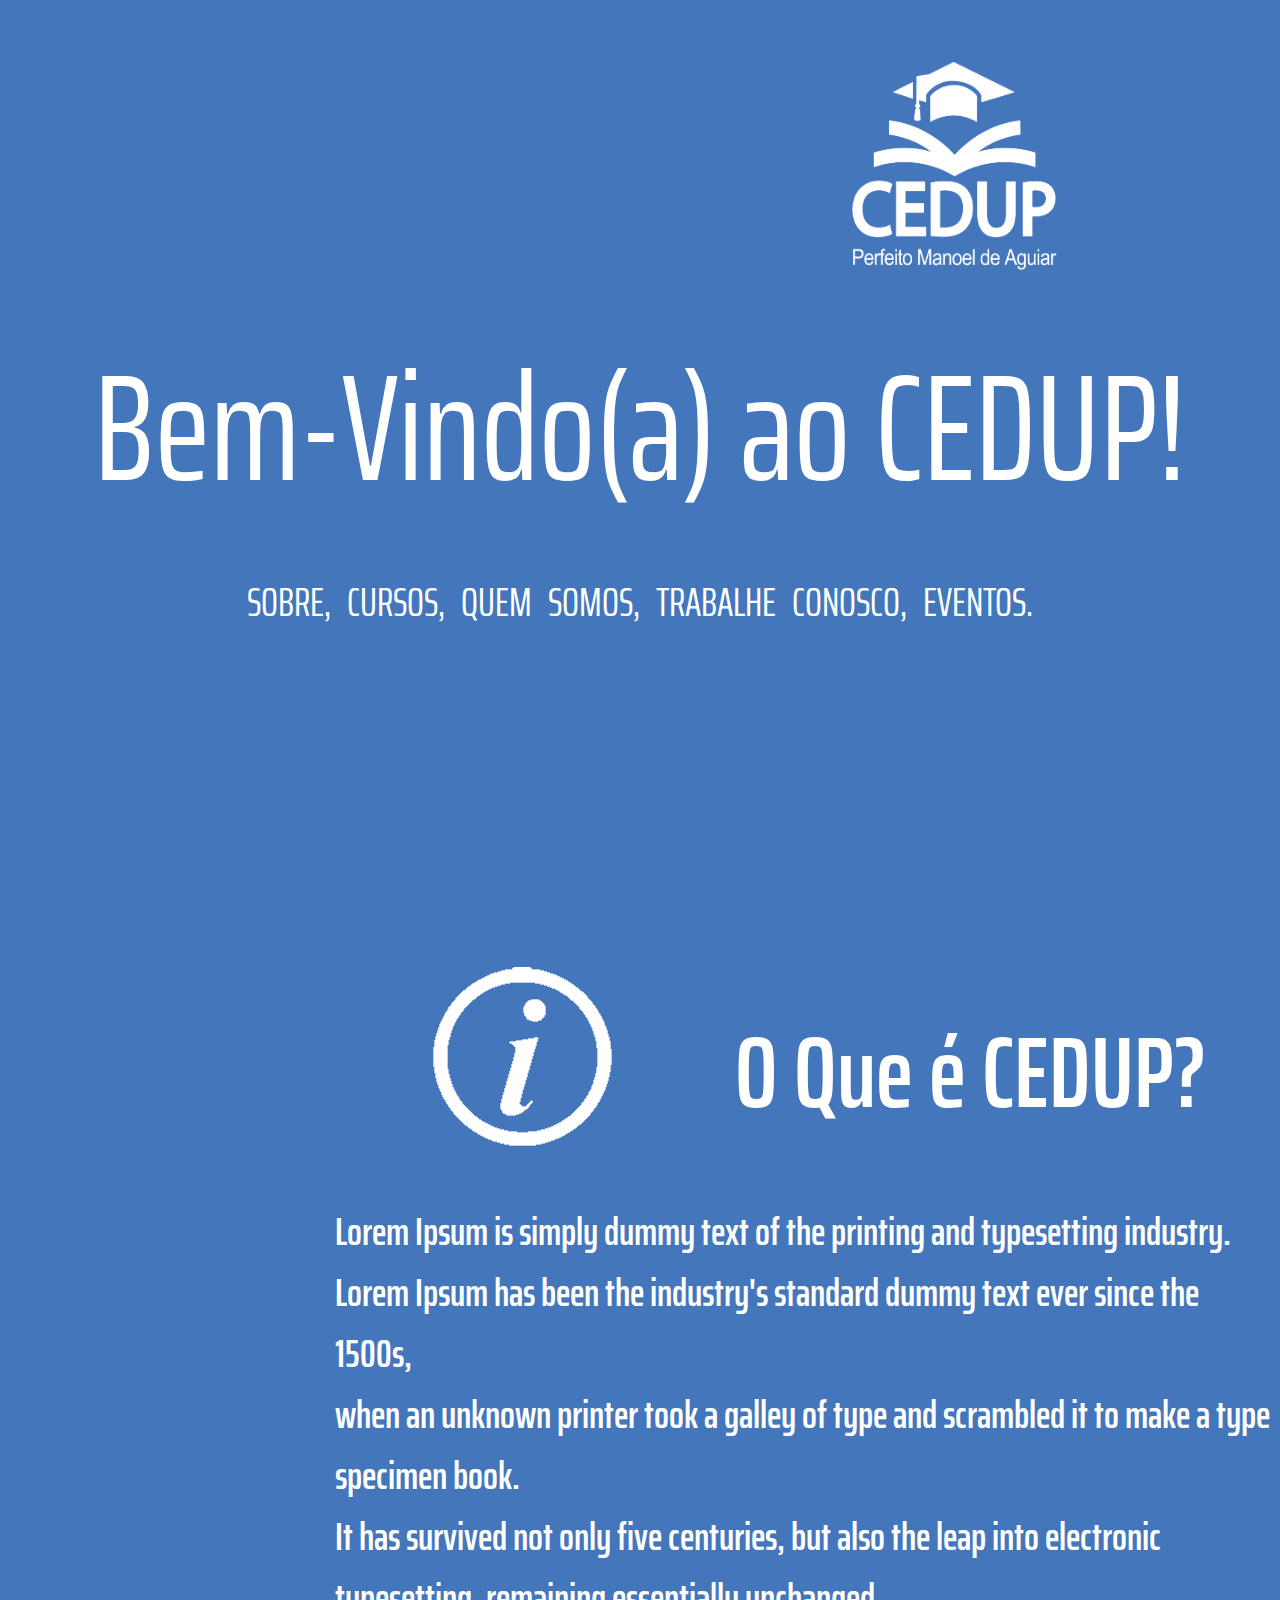
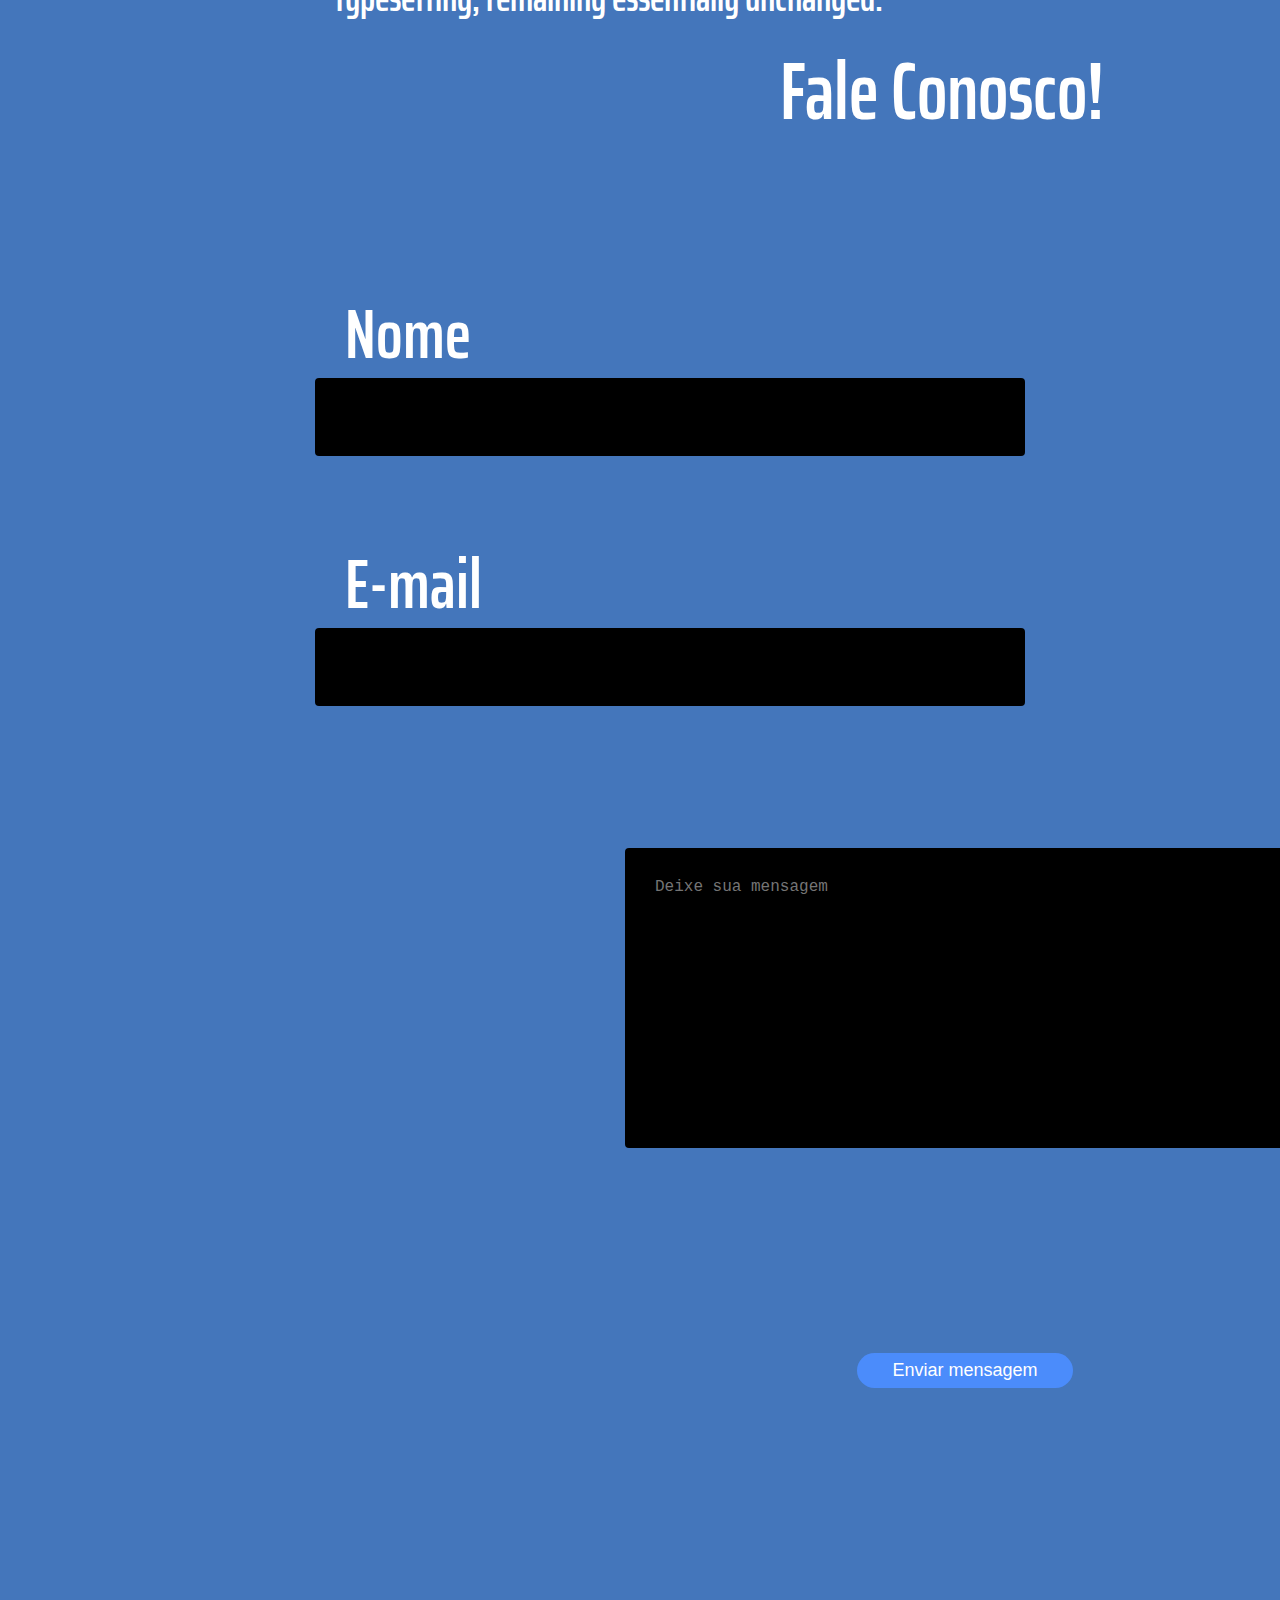
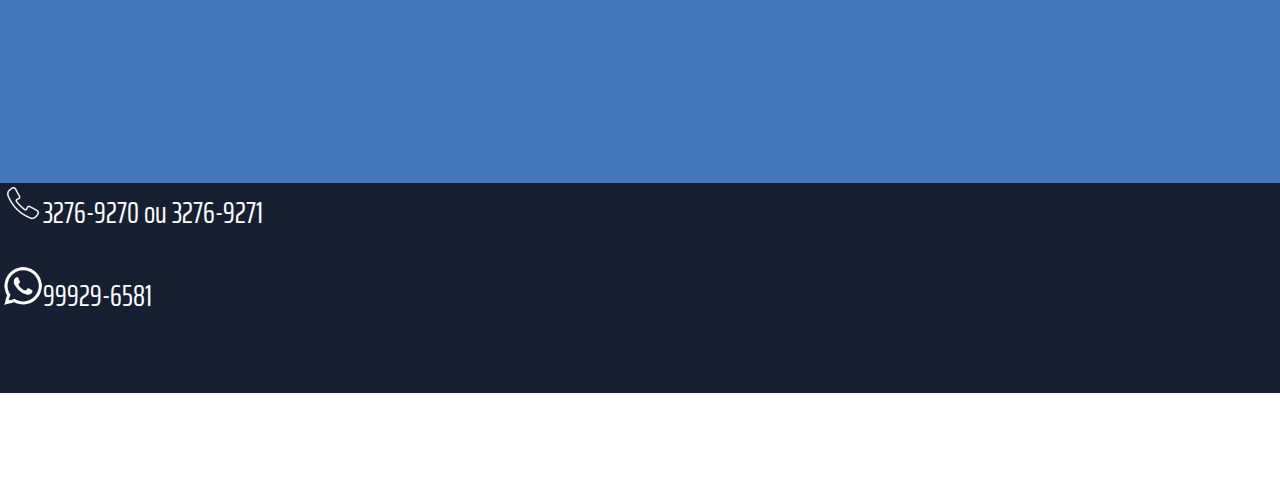
<file: index.html>
<!DOCTYPE html>
<html lang="pt-br">
<head>
    <meta charset="UTF-8">
    <meta name="viewport" content="width=device-width, initial-scale=1.0">
    <title>Home</title>
    <link rel="stylesheet" type="text/css" href="style.css" />
    <link rel="shortcut icon" type="imagex/png" href="./logo.png">
    <style>
        @import url('https://fonts.googleapis.com/css2?family=Saira+Extra+Condensed:wght@100&display=swap');
    </style>
</head>
<body>
    <div class="fundohome">
    
    <br>
    <br>
    <br>
    
    <div class="imagemcedup">
        <a href="Sobre.html"><img src="logo2.png" height="210px" width="225px"></a>
    </div>
    
    <br>
    <br>
    <br>
    
    <div class="bemvindohome">
        <p>Bem-Vindo(a) ao CEDUP!</p>
    </div>

        <div class ="cabecalhitens">    
        <p> 
        <a href="Sobre.html">SOBRE,</a>
        <a href="Cursos.html">CURSOS,</a>
        <a href="Quemsomos.html">QUEM SOMOS,</a>
        <a href="Trabalhe.html">TRABALHE CONOSCO,</a>
        <a href="Eventos.html">EVENTOS.</a>
        </p>
        </div>
        <br>



    
    <div class="dadosgerais">
        
        <p class="infohome"><img src="info.png" style=margin-top:25px></p>
        <p class="palavrashome">O Que é CEDUP?</p>
        
        <p class="oque">Lorem Ipsum is simply dummy text of the printing and typesetting industry.<br> 
            Lorem Ipsum has been the industry's standard dummy text ever since the 1500s,<br> when an unknown printer took a galley of type and 
            scrambled it to make a type specimen book.<br> It has survived not only five centuries, 
            but also the leap into electronic typesetting, remaining essentially unchanged.</p>

    </div>

    <br>
    <br>

    <p class="faleconosco">Fale Conosco!</p>

    <div class="formulariohome">
        
        <form method= post action="mailto: 4543202219@estudante.sed.sc.gov.br"></form>
        
        <form action="mailto: cedupguaramirim@sed.sc.gov.br">
            <div class="row input-container">
              <div class="col-xs-12">
                <div class="styled-input wide">
                  <br><input type="text" id="nome" name="nome" autocomplete="off" required />
                  <label for="nome">Nome</label>
                </div>
              </div>
              <div class="col-md-6 col-sm-12">
                <div class="styled-input">
                  <br><input type="text" id="email" name="email" autocomplete="off" required />
                  <label for="email">E-mail</label>
                </div>
              </div>
              </div>
              <div class="col-xs-12">
                <div class="styled-input wide">
                  <textarea id="mensagem" name="mensagem" autocomplete="off"  placeholder="Deixe sua mensagem" required></textarea>
                  <label for="mensagem" class="mensagemhome"></label></label>
                </div>
              </div>
              <div class="col-xs-12">
                <button type="submit" class="btn-lrg submit-btn">Enviar mensagem</button>
              </div>
            </div>
        </form>

    </div>

    <!--<form method=post class="" action="mailto: email...">-->
    
</div>
    <footer>
        <div class="baixohome">
            <p class="telefone"><img src="telefone.png" height="40px" width="40px">3276-9270 ou 3276-9271</p>
        
             <p class="whatsapp"><img src="whatsapp.png" height="40px" width="40px">99929-6581</p>

            

        <div class="map-responsive">
        <iframe src="https://www.google.com/maps/embed?pb=!1m18!1m12!1m3!1d3571.4584596838235!2d-48.976726724584665!3d-26.473179674982624!2m3!1f0!2f0!3f0!3m2!1i1024!2i768!4f13.1!3m3!1m2!1s0x94debf3702d65c51%3A0x71e9a78dd2546030!2sCedup%20Guaramirim!5e0!3m2!1spt-BR!2sbr!4v1701125408041!5m2!1spt-BR!2sbr&quot; frameborder="0" style="border:0" allowfullscreen></iframe>
        </div>
        </div>
    </footer>


</body>
</html>
</file>
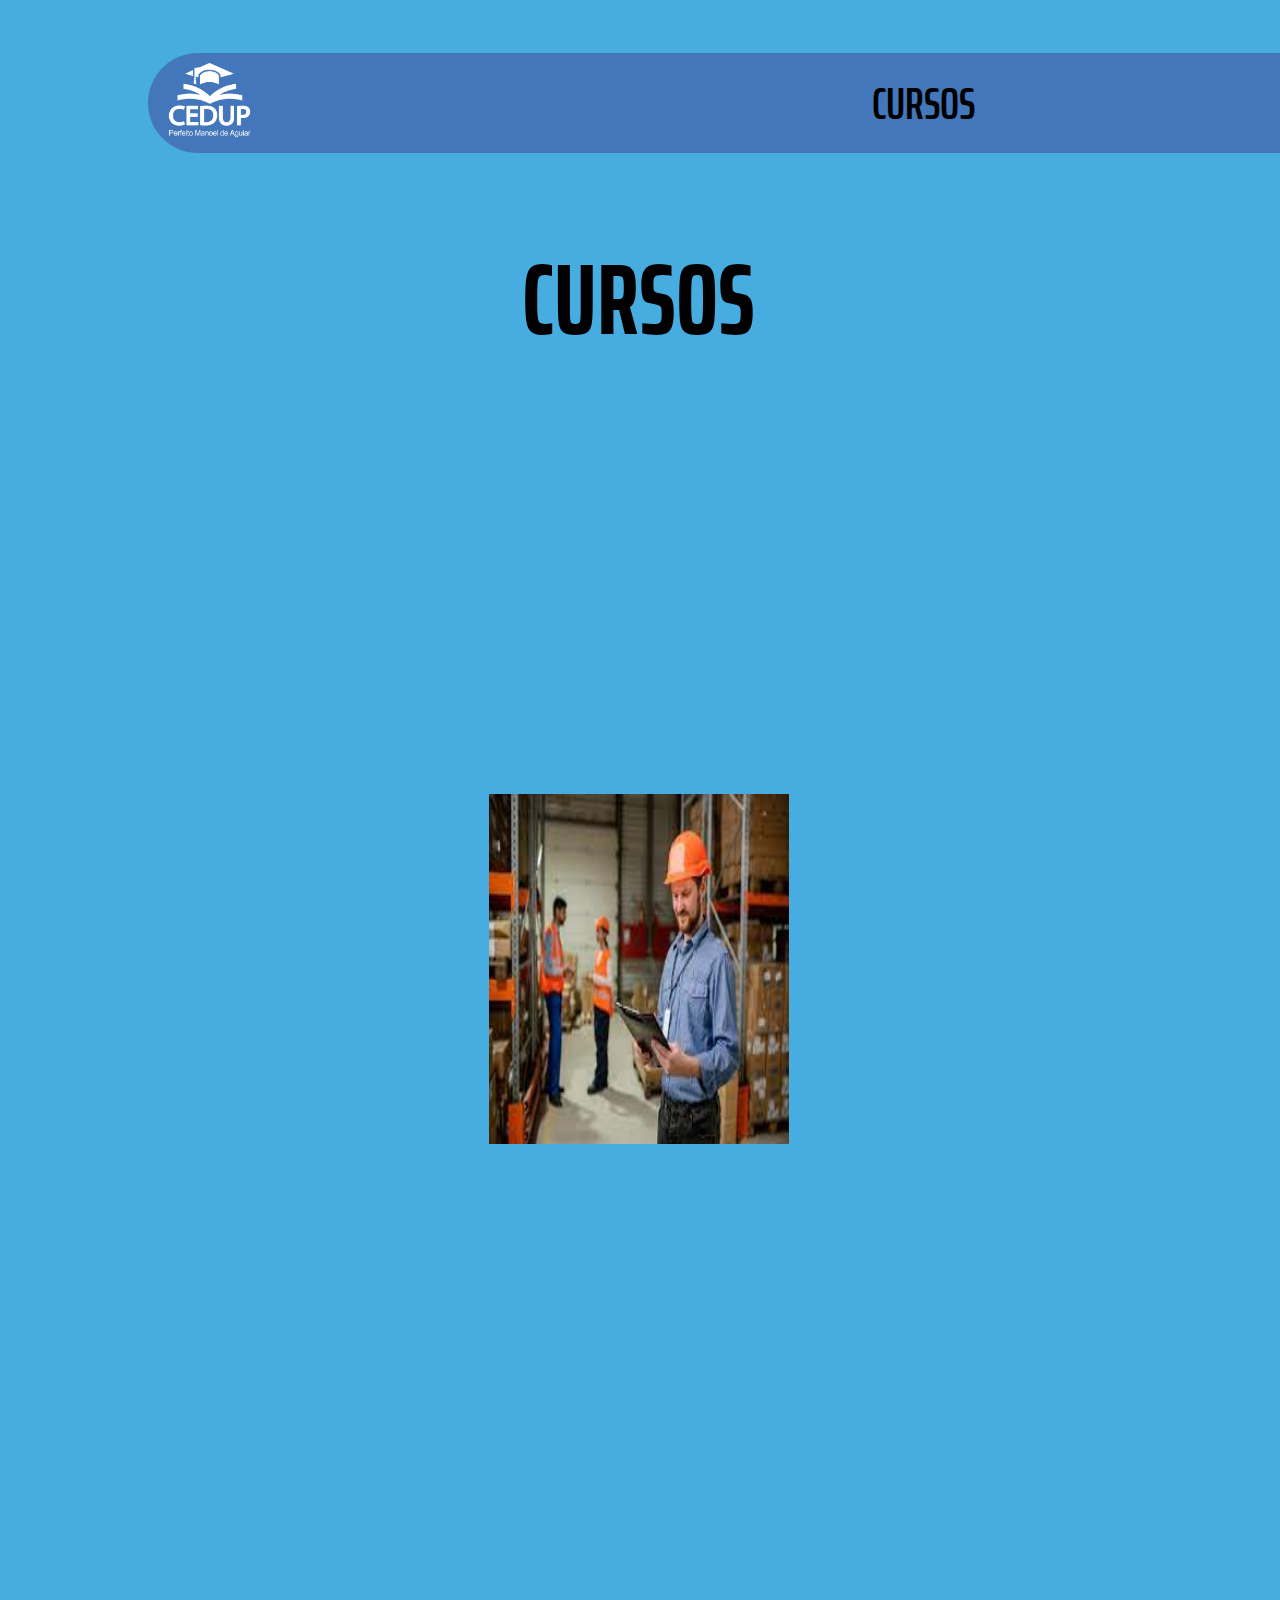
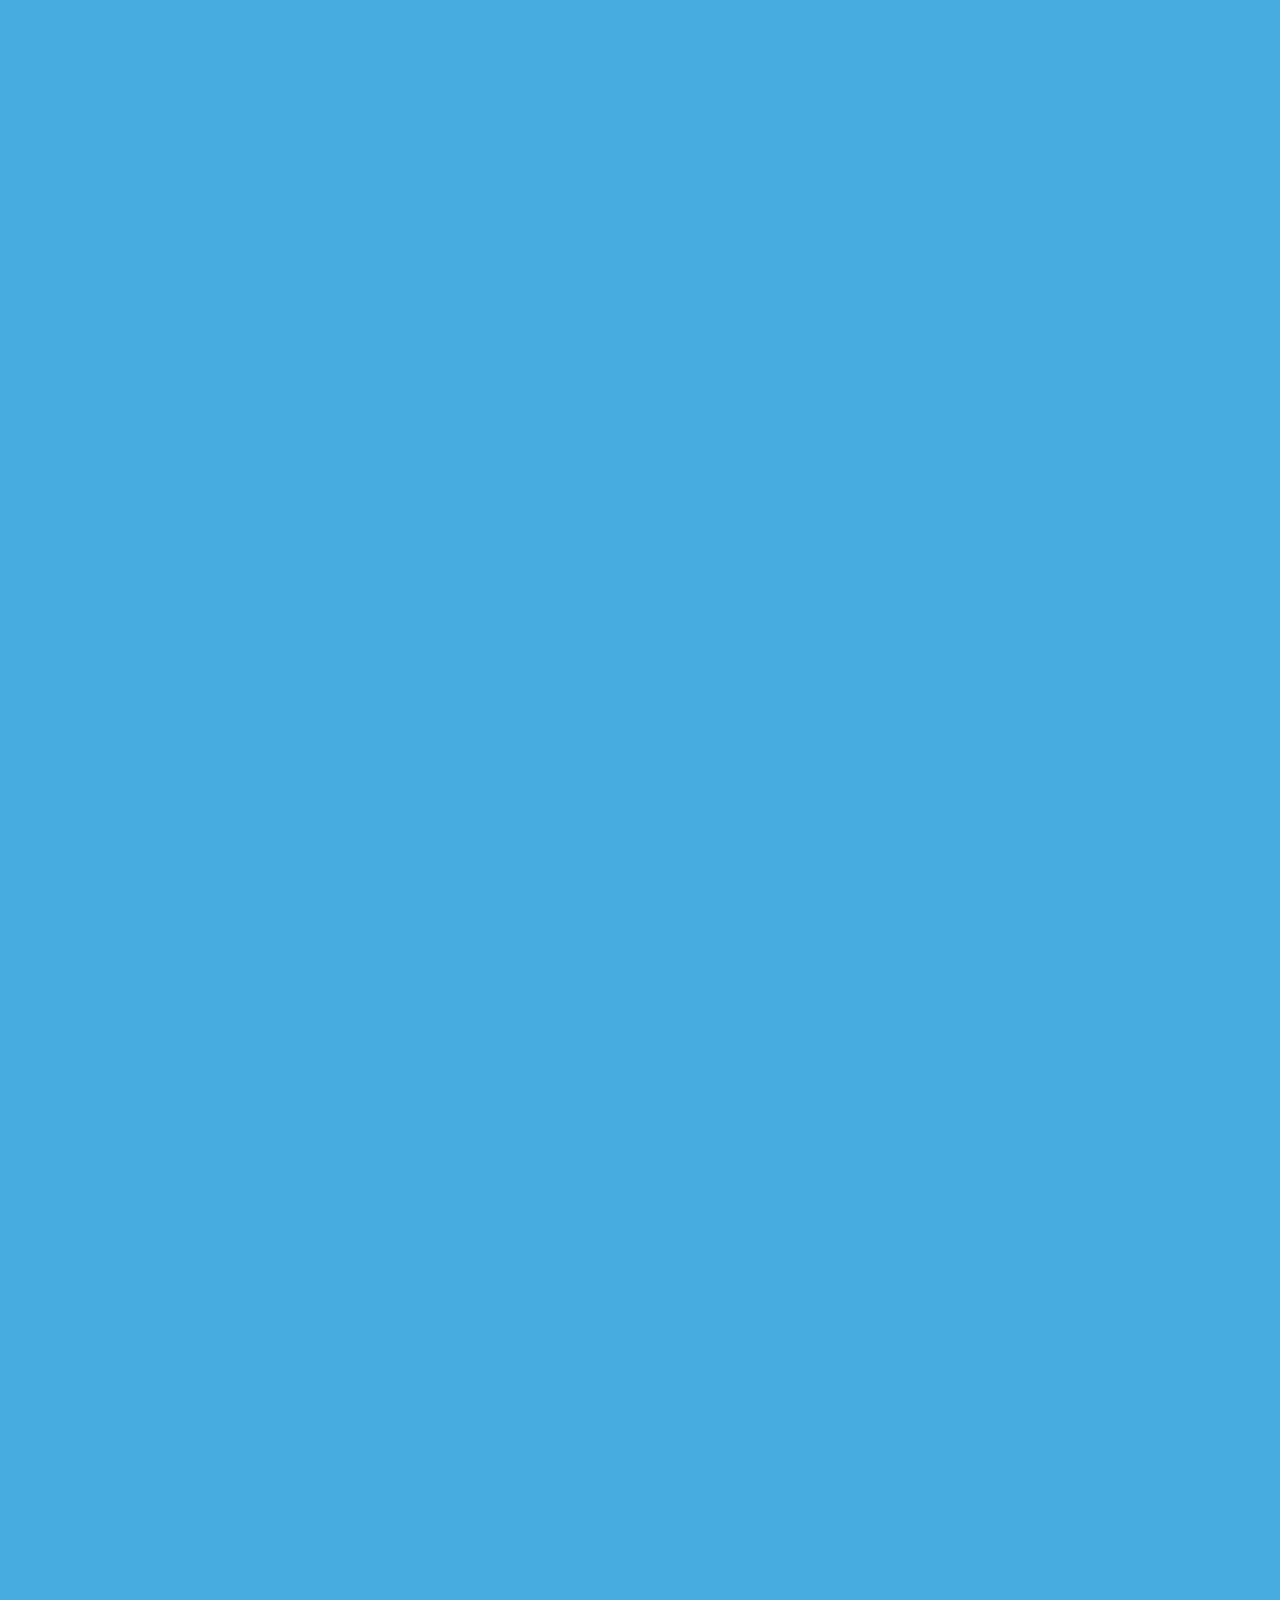
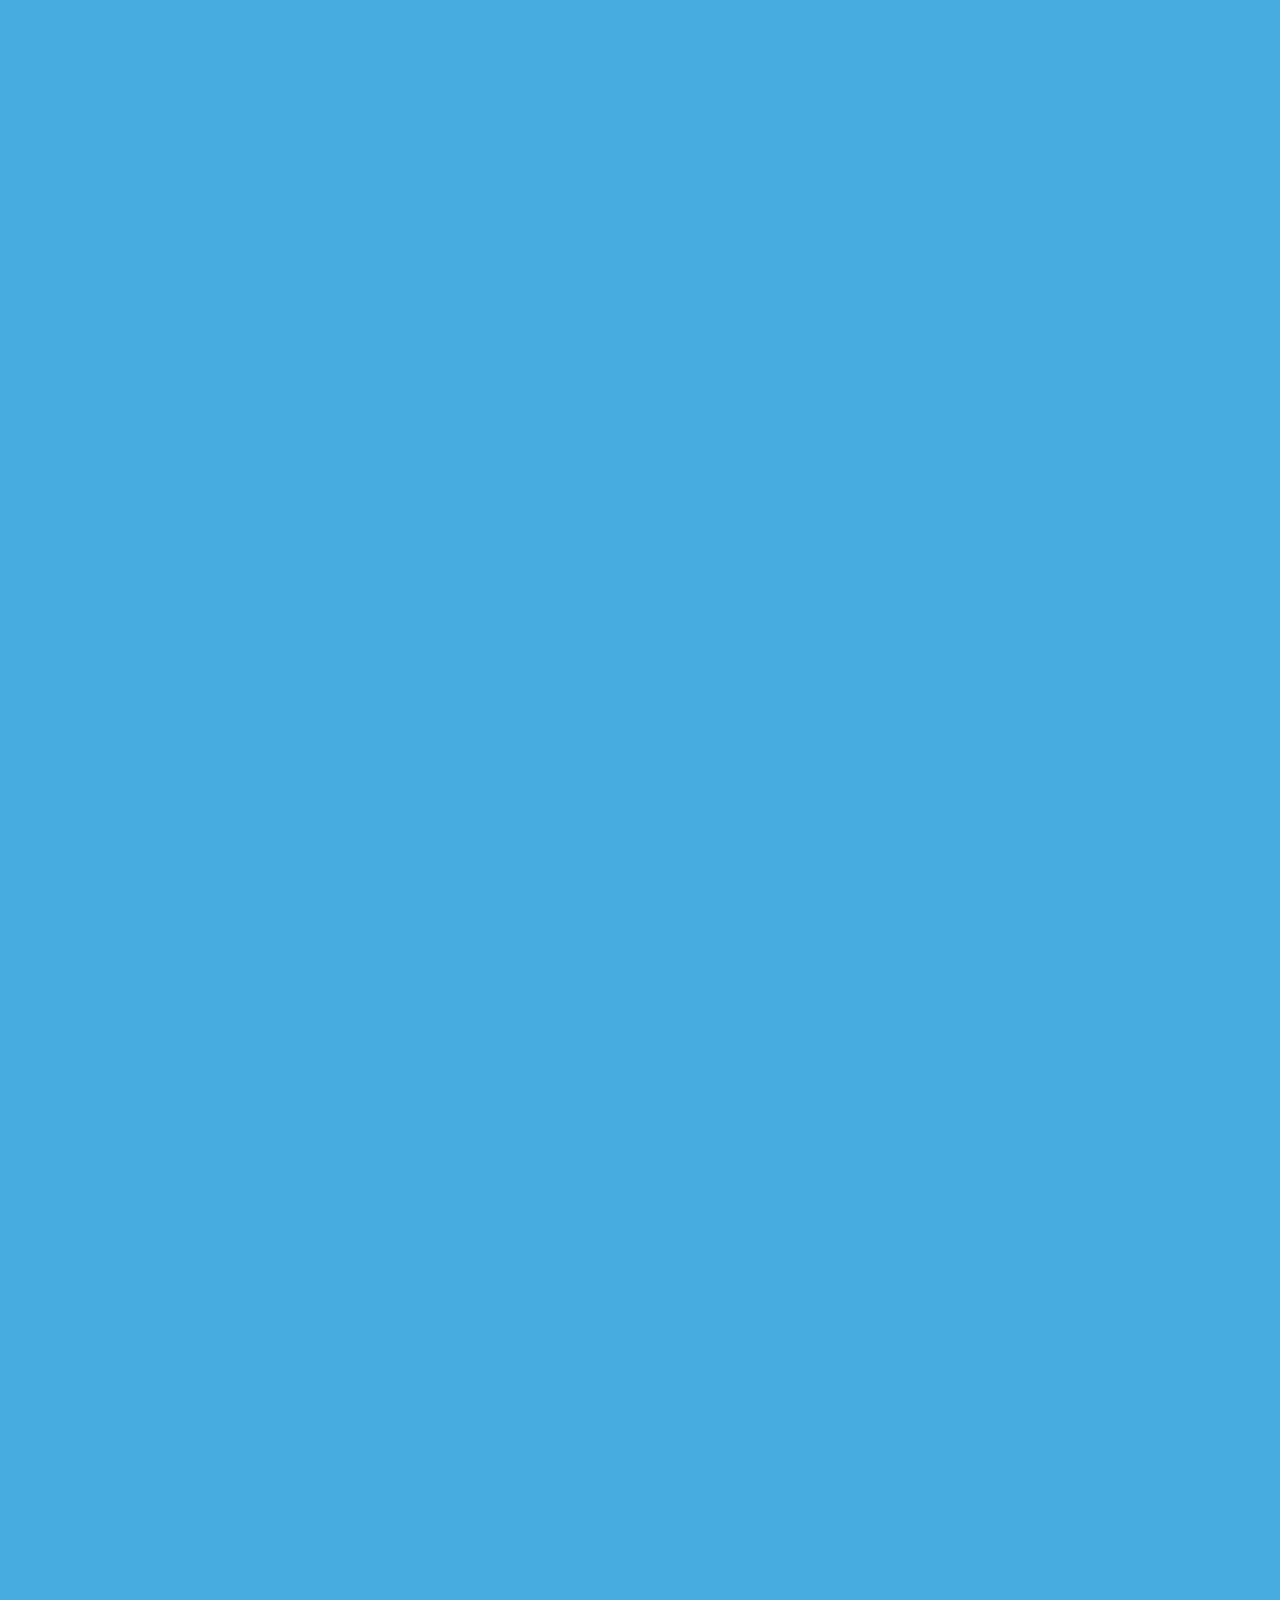
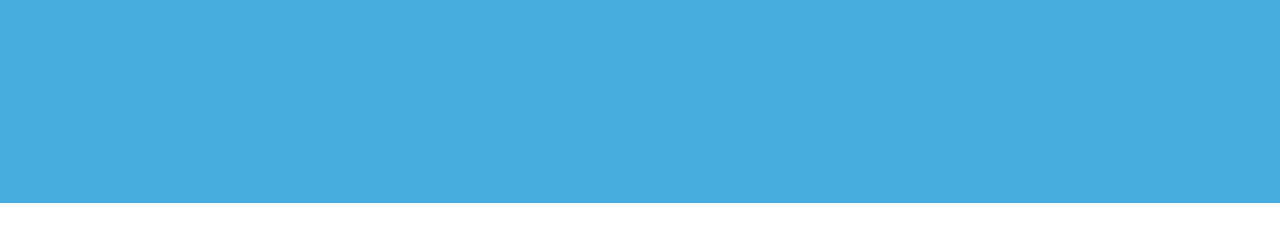
<file: Cursos.html>
<!DOCTYPE html>
<html lang="pt-br">
<head>
    <meta charset="UTF-8">
    <meta name="viewport" content="width=device-width, initial-scale=1.0">
    <title>Cursos</title>
    <link rel="stylesheet" type="text/css" href="style.css" />
    <link rel="shortcut icon" type="imagex/png" href="./logo.png">
    <style>
        @import url('https://fonts.googleapis.com/css2?family=Saira+Extra+Condensed:wght@100&display=swap');
    </style>
</head>
<body>
<div class="fundocursos">
    <div class="cabecalhocursos">
        
        <a href=https://lucas-krein.github.io/cedupguaramirim/><img src="logo2.png" height="75px" width="90px" class="imagemcurso"></a>

        <p class="cursos">
            CURSOS
        </p>

    </div>

    <div class="cedupcursos">

        <p>
            <h1>CURSOS</h1>
        </p>

        
    </div>

    <div class="cursos">

        <a href="logistica.html"><img src="logistica2.jpg"  class="logisticafoto"></a>

    </div>
</div>

</body>
</html>
</file>
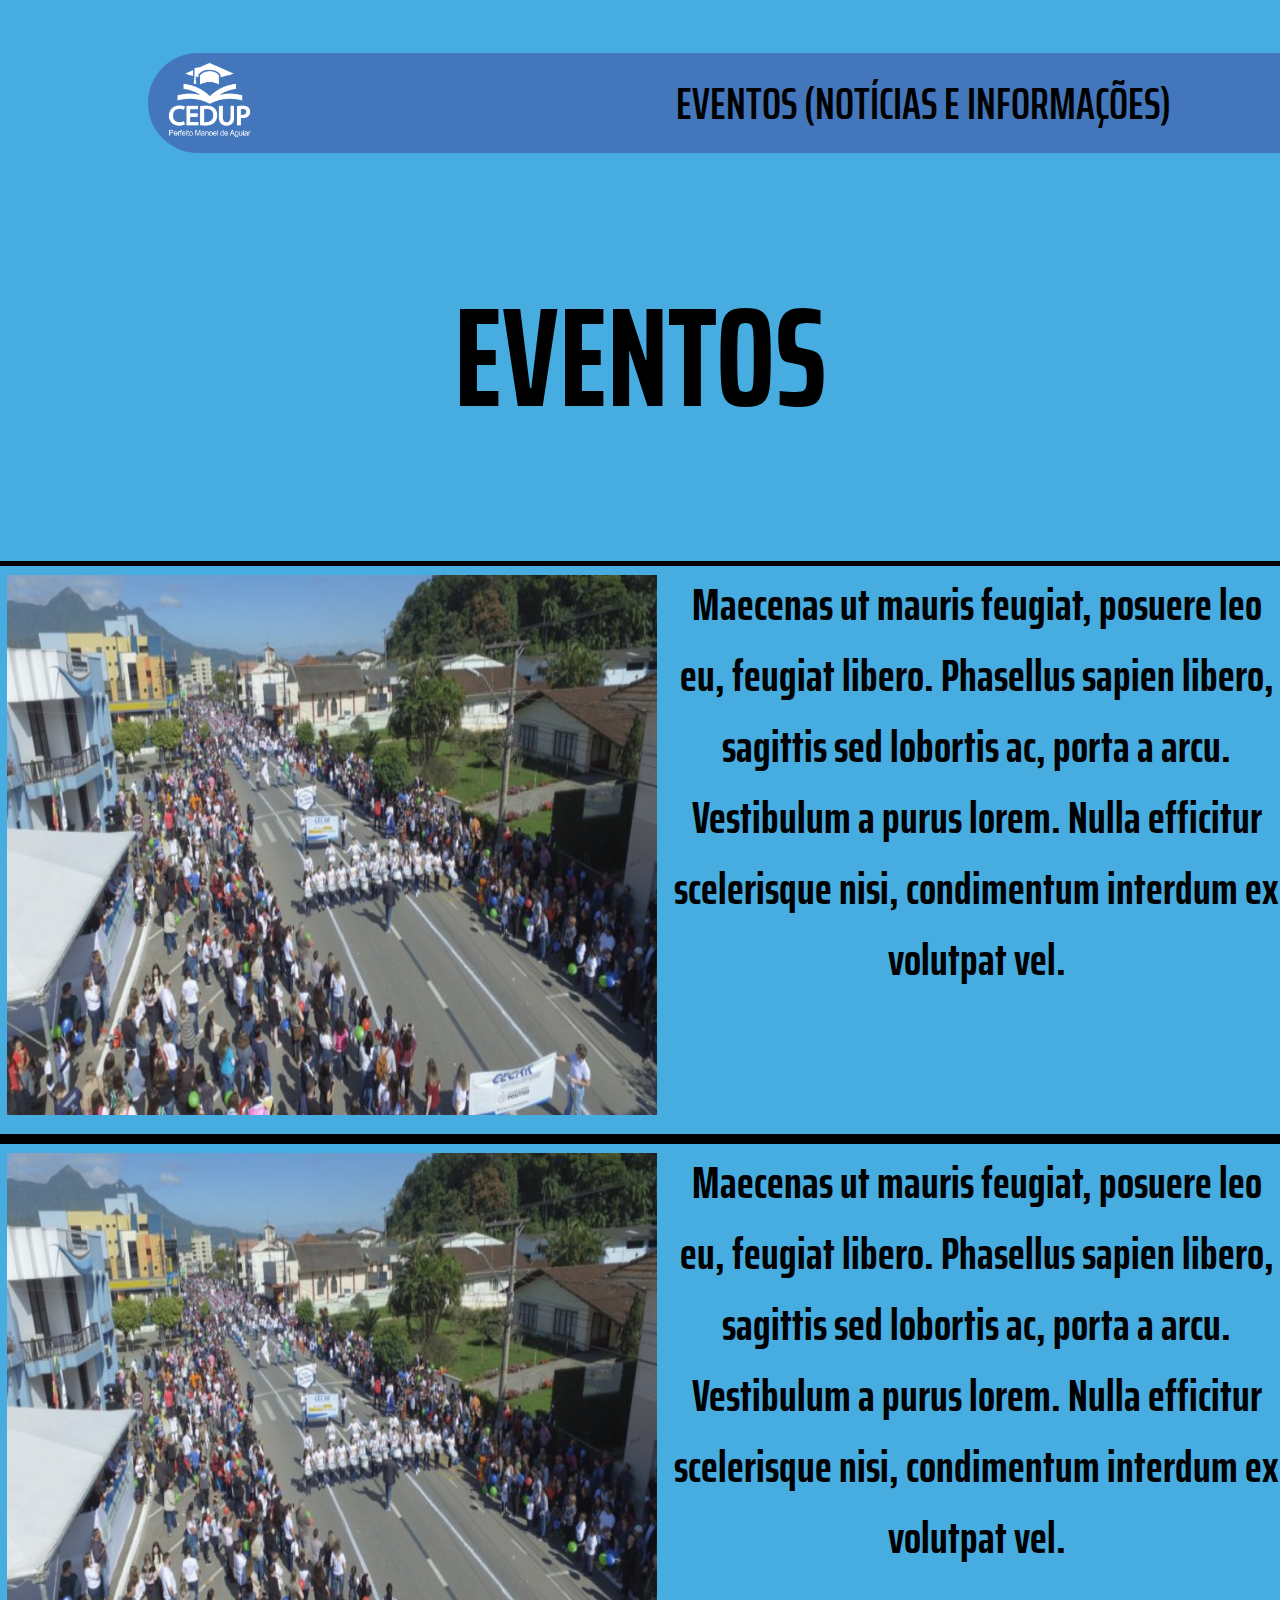
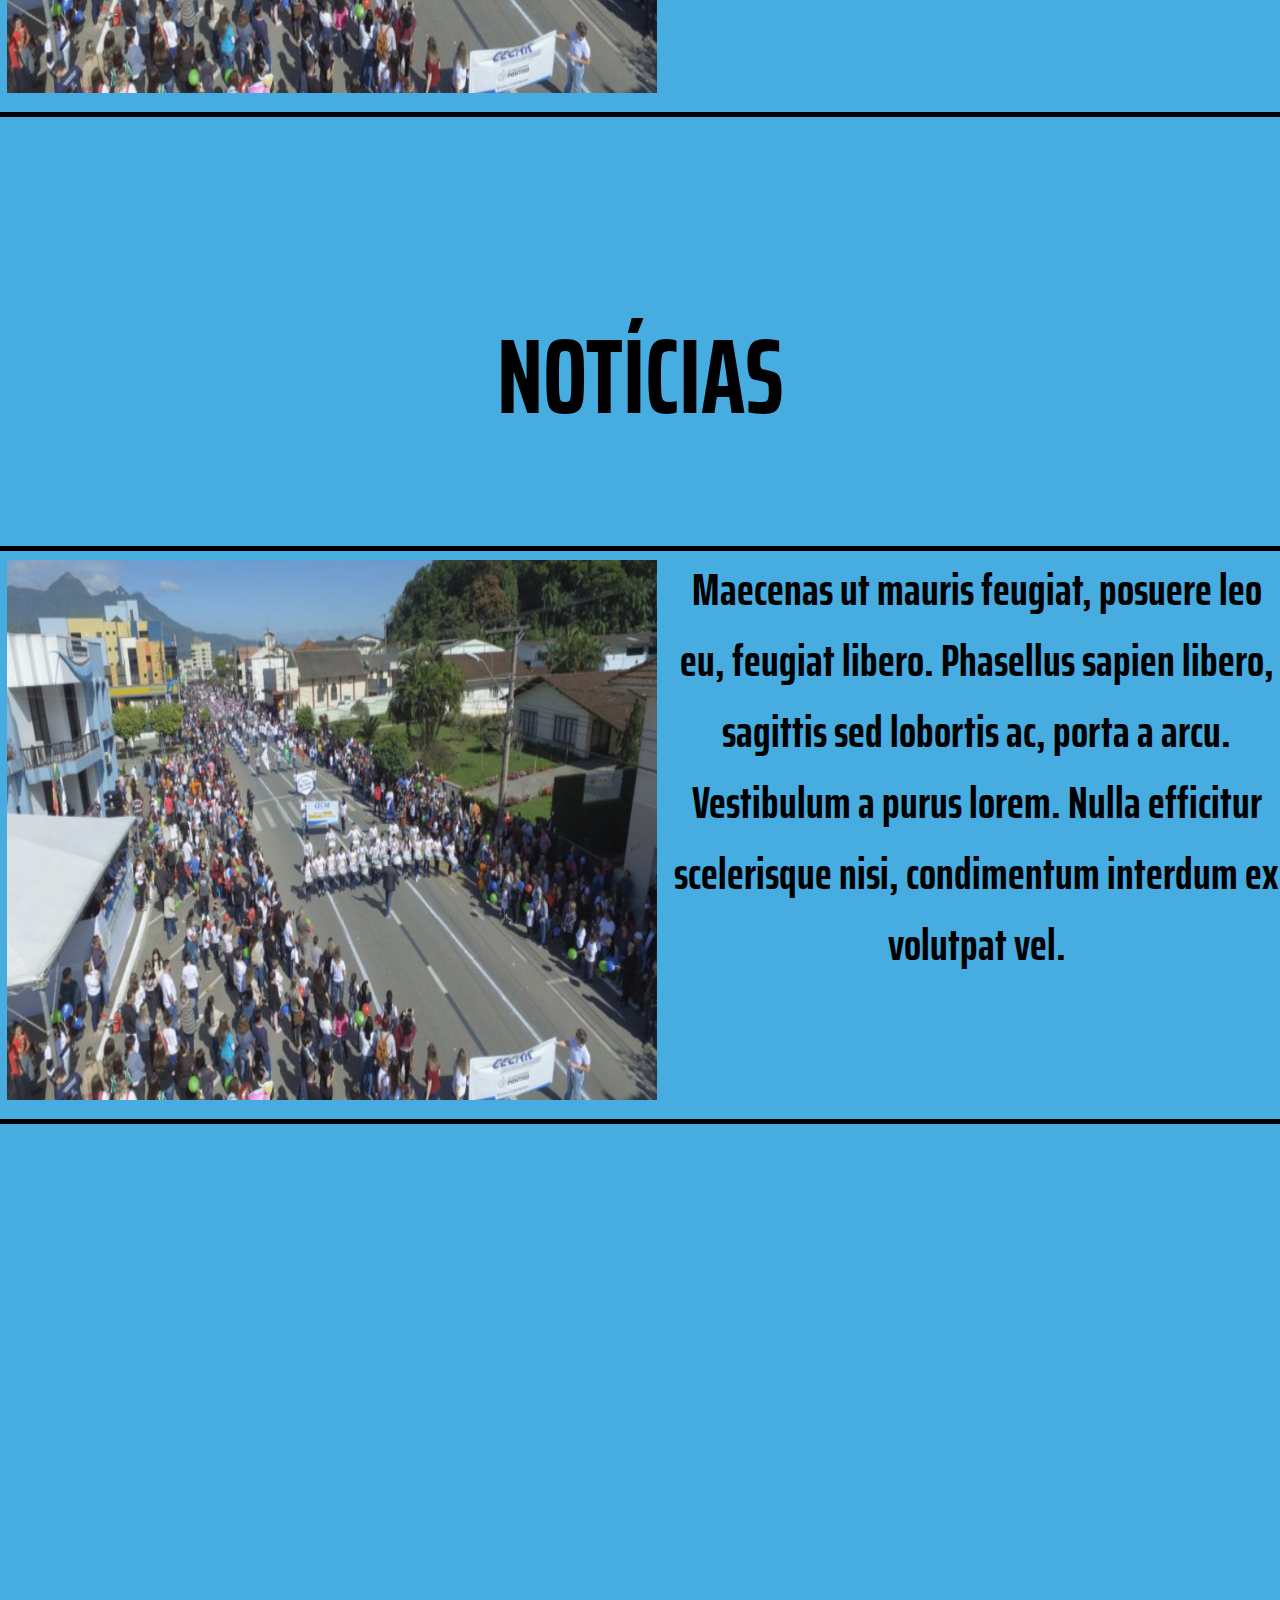
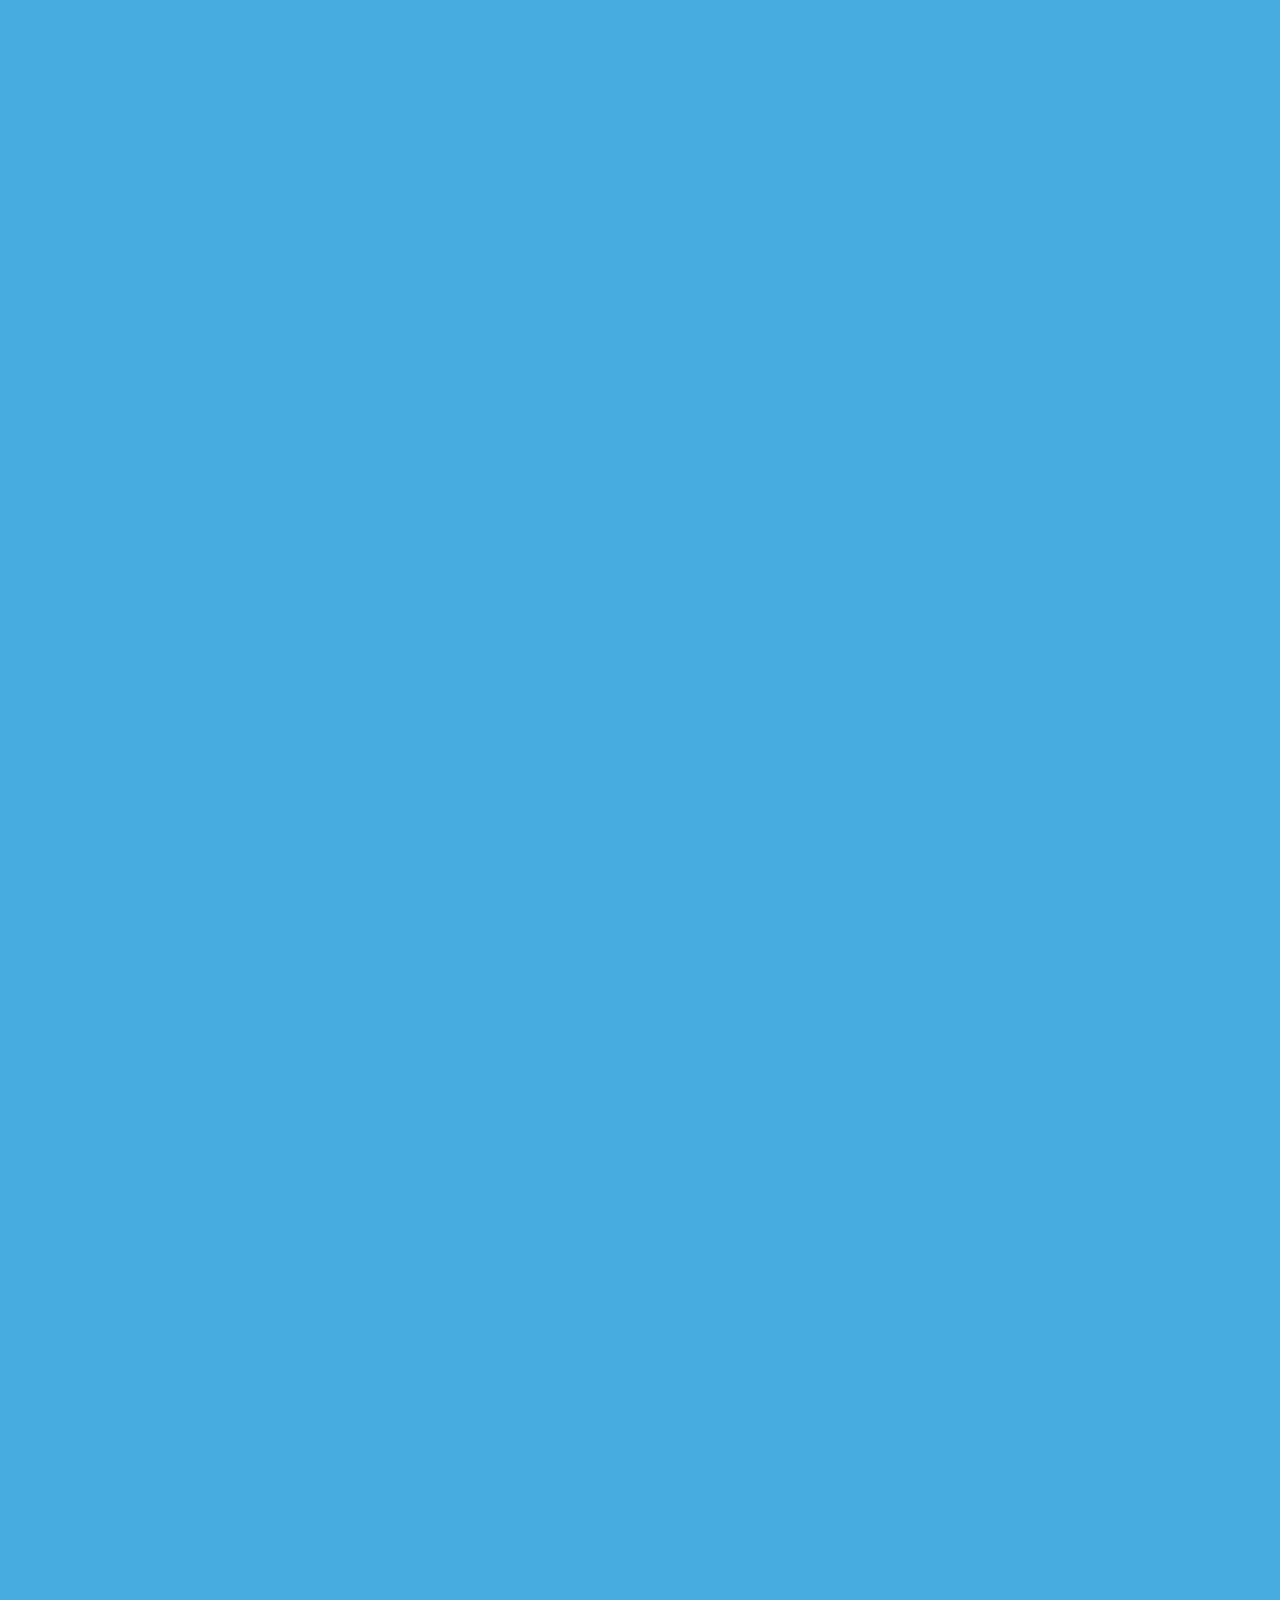
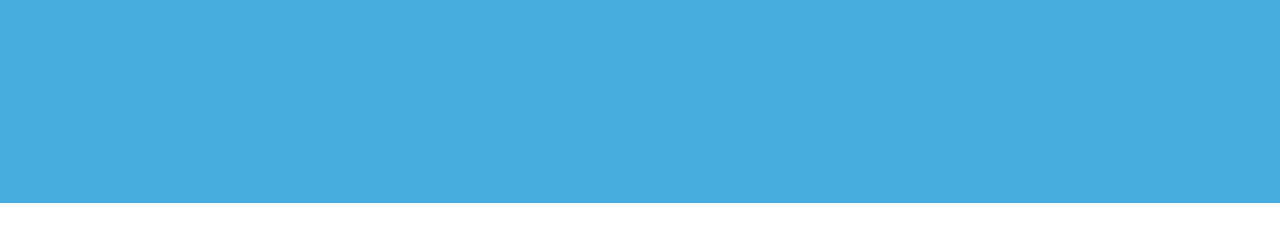
<file: Eventos.html>
<!DOCTYPE html>
<html lang="pt-br">
<head>
    <meta charset="UTF-8">
    <meta name="viewport" content="width=device-width, initial-scale=1.0">
    <title>Eventos</title>
    <link rel="stylesheet" type="text/css" href="style.css" />
    <link rel="shortcut icon" type="imagex/png" href="./logo.png">
    <style>
        @import url('https://fonts.googleapis.com/css2?family=Saira+Extra+Condensed:wght@100&display=swap');
    </style>
</head>
<body>

<div class="fundoeventos">

    <div class="cabecalhoeventos">
        
        <a href=https://lucas-krein.github.io/cedupguaramirim/><img src="logo2.png" height="75px" width="90px" class="imagemeventos"></a>

        <p class="eventos">
            EVENTOS (NOTÍCIAS E INFORMAÇÕES)
        </p>

    </div>

    <div class="cedupeventos">

        <div class="even">
            <h1>EVENTOS</h1>
        </div>

        <div>
            <table class="evento1">
                <th><img src="evento.jpg" class="eventoimagem">Maecenas ut mauris feugiat, posuere leo eu, feugiat libero. Phasellus sapien libero, sagittis sed lobortis ac, porta a arcu. Vestibulum a purus lorem. Nulla efficitur scelerisque nisi, condimentum interdum ex volutpat vel.</th>
            </table>
        </div>

        <div>
            <table class="evento1">
                <th><img src="evento.jpg" class="eventoimagem">Maecenas ut mauris feugiat, posuere leo eu, feugiat libero. Phasellus sapien libero, sagittis sed lobortis ac, porta a arcu. Vestibulum a purus lorem. Nulla efficitur scelerisque nisi, condimentum interdum ex volutpat vel.</th>
            </table>
        </div>

        <br>
        <br>
        <br>
        <br>
        <br>
        
        <div class="even">
            <h2>NOTÍCIAS</h2>
        </div>

        <div>
            <table class="evento1">
                <th><img src="evento.jpg" class="eventoimagem">Maecenas ut mauris feugiat, posuere leo eu, feugiat libero. Phasellus sapien libero, sagittis sed lobortis ac, porta a arcu. Vestibulum a purus lorem. Nulla efficitur scelerisque nisi, condimentum interdum ex volutpat vel.</th>
            </table>
        </div>

    </div>

</div>
</body>
</html>
</file>
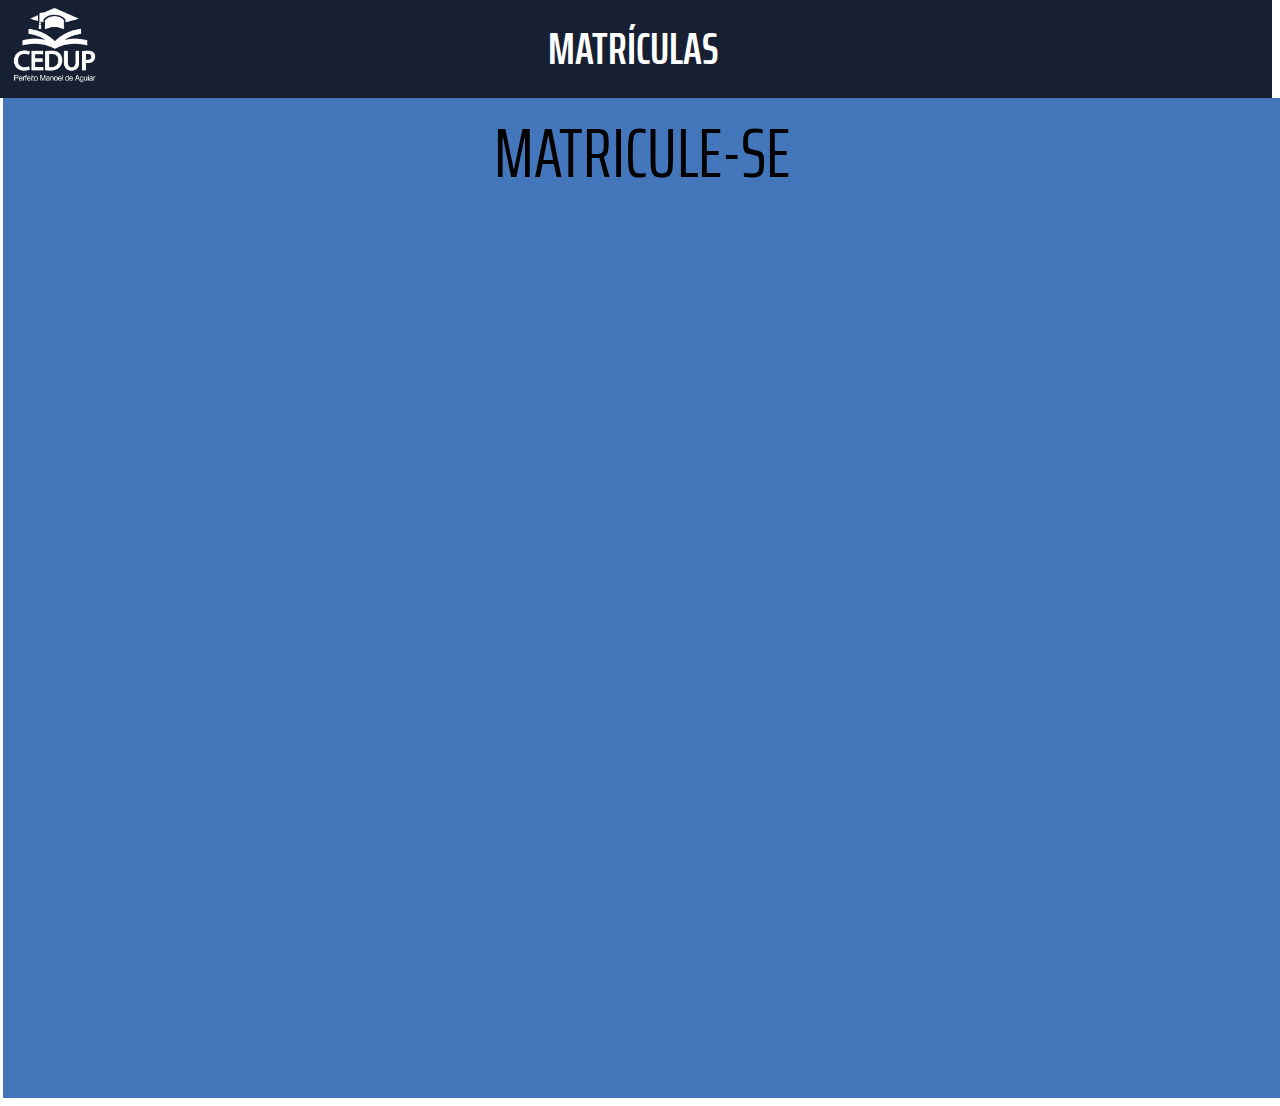
<file: Matriculas.html>
<!DOCTYPE html>
<html lang="pt-br">
<head>
    <meta charset="UTF-8">
    <meta name="viewport" content="width=device-width, initial-scale=1.0">
    <title>Matricule-se</title>
    <link rel="stylesheet" type="text/css" href="style.css" />
    <link rel="shortcut icon" type="imagex/png" href="./logo.png">
    <style>
        @import url('https://fonts.googleapis.com/css2?family=Saira+Extra+Condensed:wght@100&display=swap');
    </style>
</head>
<body>

    <div class="cabecalhomatriculas">
        
        <a href="Index.html"><img src="logo2.png" height="75px" width="90px" class="imagemmatricula"></a>

        <p class="matriculas">
            MATRÍCULAS
        </p>

    </div>

    <div class="cedupmatricula">

        <div class="matri">
            MATRICULE-SE
        </div>

    </div>


</body>
</html>
</file>
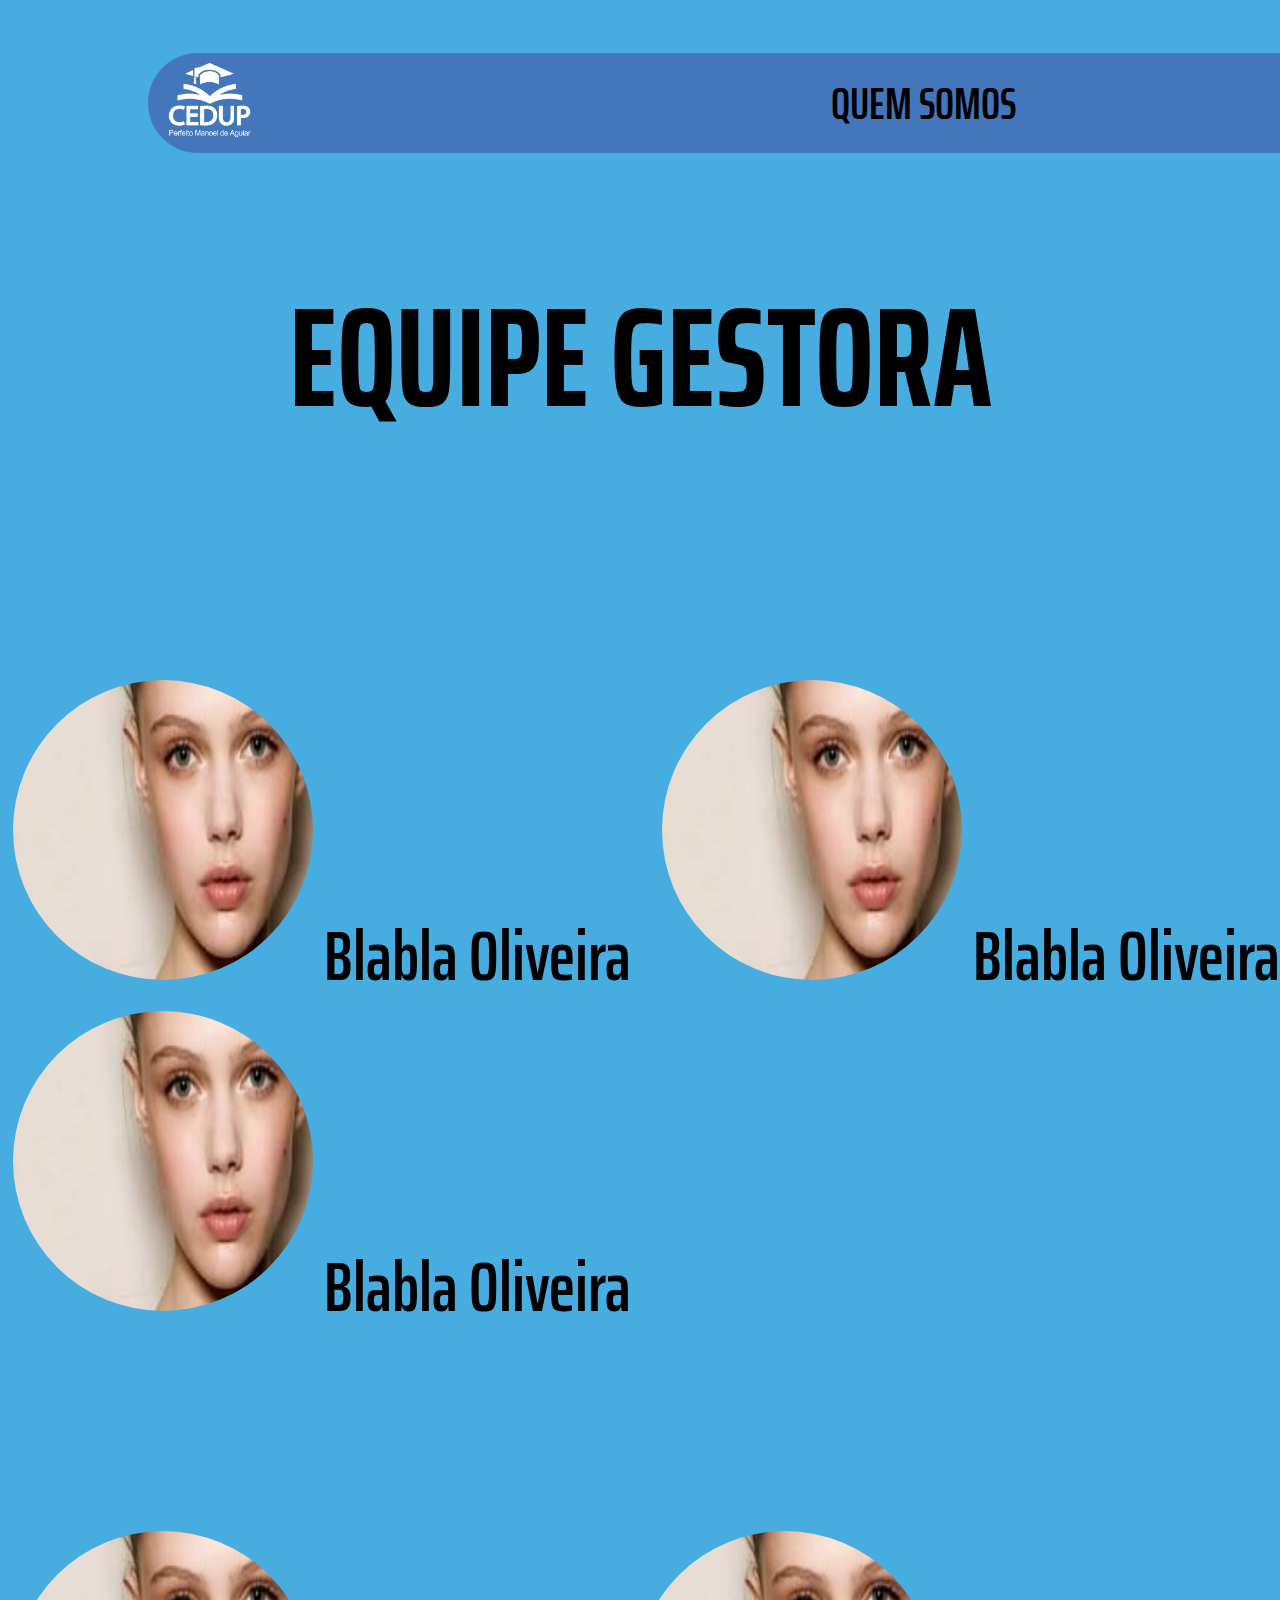
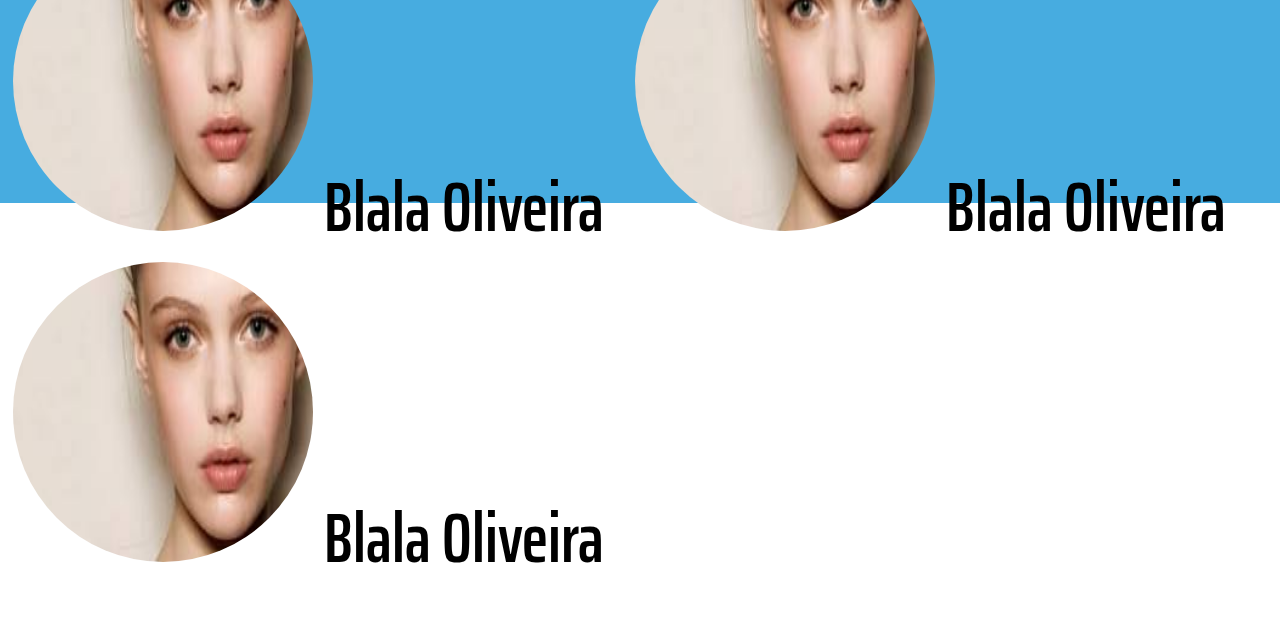
<file: Quemsomos.html>
<!DOCTYPE html>
<html lang="pt-br">
<head>
    <meta charset="UTF-8">
    <meta name="viewport" content="width=device-width, initial-scale=1.0">
    <title>Quem somos?</title>
    <link rel="stylesheet" type="text/css" href="style.css" />
    <link rel="shortcut icon" type="imagex/png" href="./logo.png">
    <style>
        @import url('https://fonts.googleapis.com/css2?family=Saira+Extra+Condensed:wght@100&display=swap');
    </style>
</head>
<body>
    <div class="fundoquemsomos">
        
    <div class="cabecalhoquemsomos">
        
        <a href=https://lucas-krein.github.io/cedupguaramirim/><img src="logo2.png" height="75px" width="90px" class="imagemsomos"></a>

        <p class="quemsomos">
            QUEM SOMOS
        </p>

    </div>

    <div class="cedupsomos">

        <div class="quems">
            <h1>EQUIPE GESTORA</h1>
        </div>

        <br>
        <br>
        <br>
        <br>
        <br>
        <br>
        <br>
        <br>

        <div>
            <p class="blabla">
                <img src="rosto.jpg" class="rosto">
                Blabla Oliveira
                <img src="rosto.jpg" class="rosto">
                Blabla Oliveira
                <img src="rosto.jpg" class="rosto">
                Blabla Oliveira
            </p>
        </div>

        <br>
        <br>
        <br>
        <br>
        <br>
        <br>
        <br>
        <br>

        <div>
            <p class="blabla">
                <img src="rosto.jpg" class="rosto">
                Blala Oliveira
                <img src="rosto.jpg" class="rosto">
                Blala Oliveira
                <img src="rosto.jpg" class="rosto">
                Blala Oliveira
            </p>
        </div>

    </div>
</div>
</body>
</html>
</file>
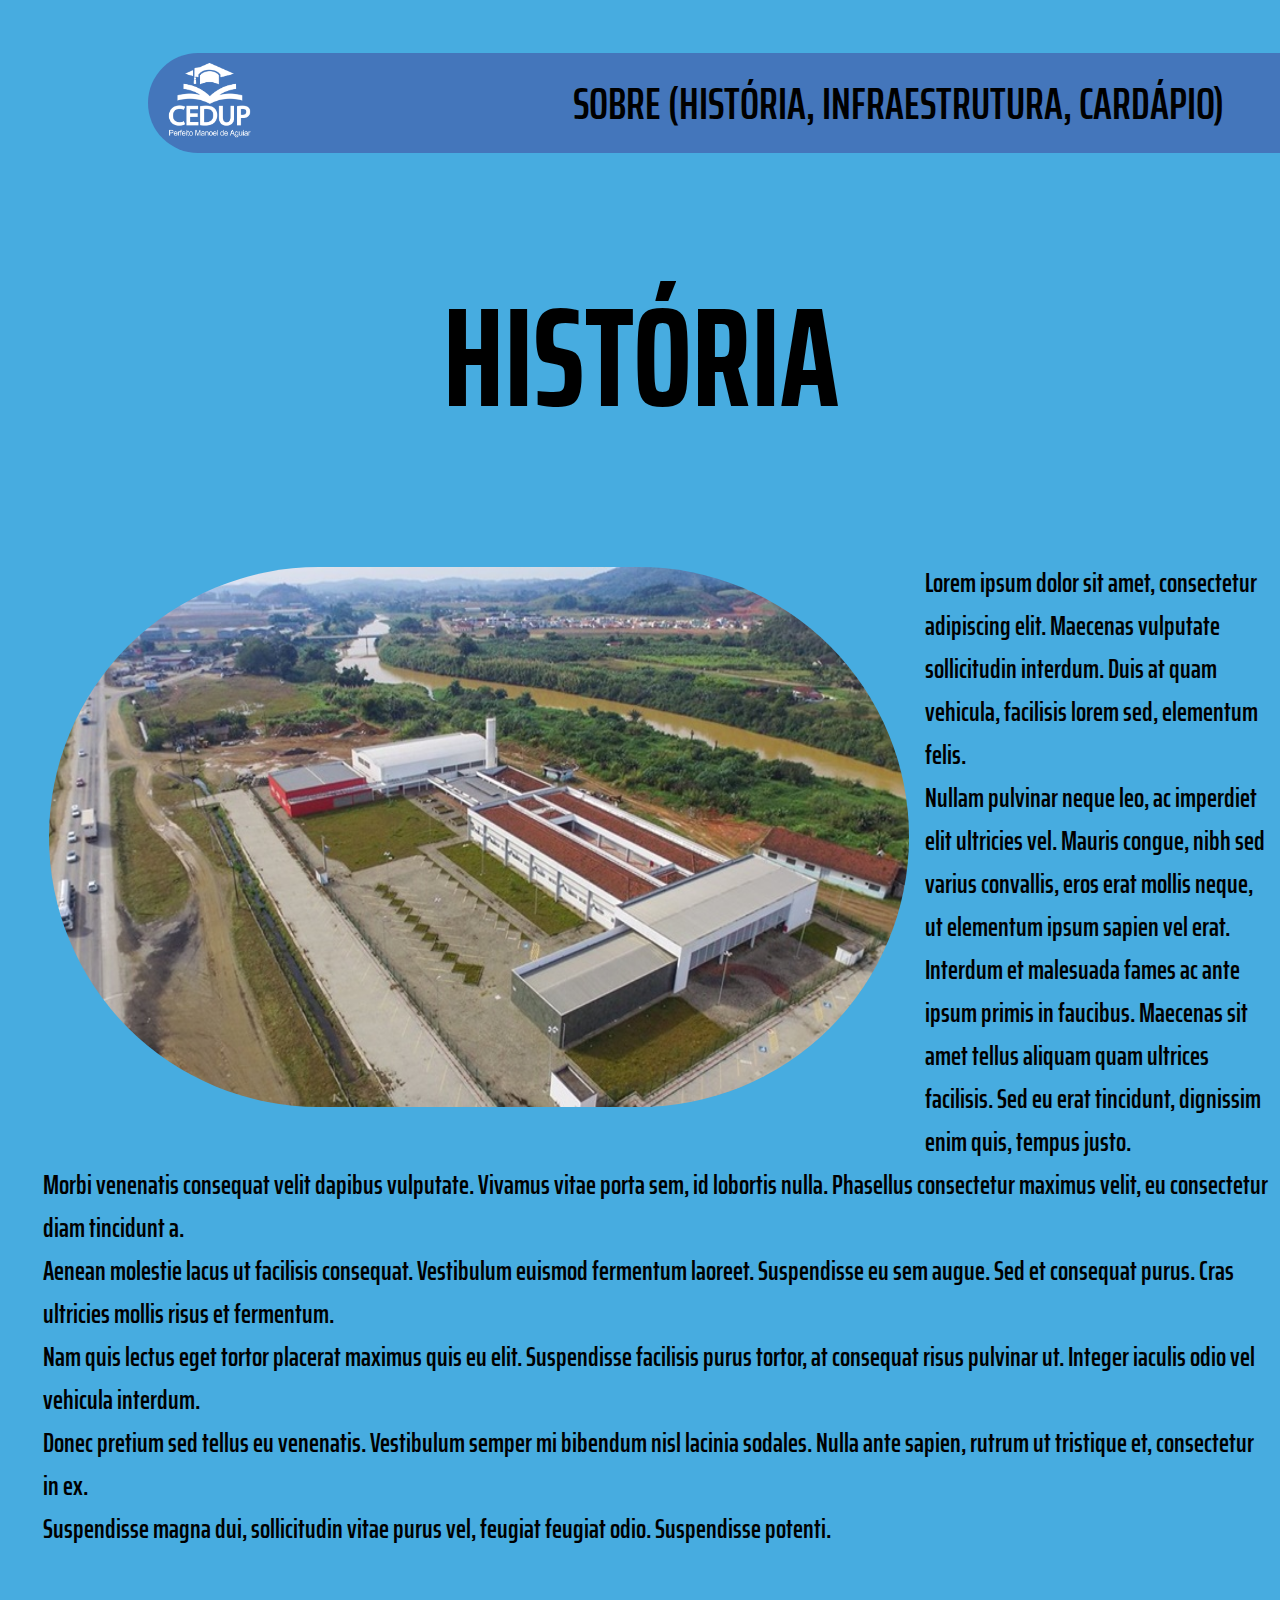
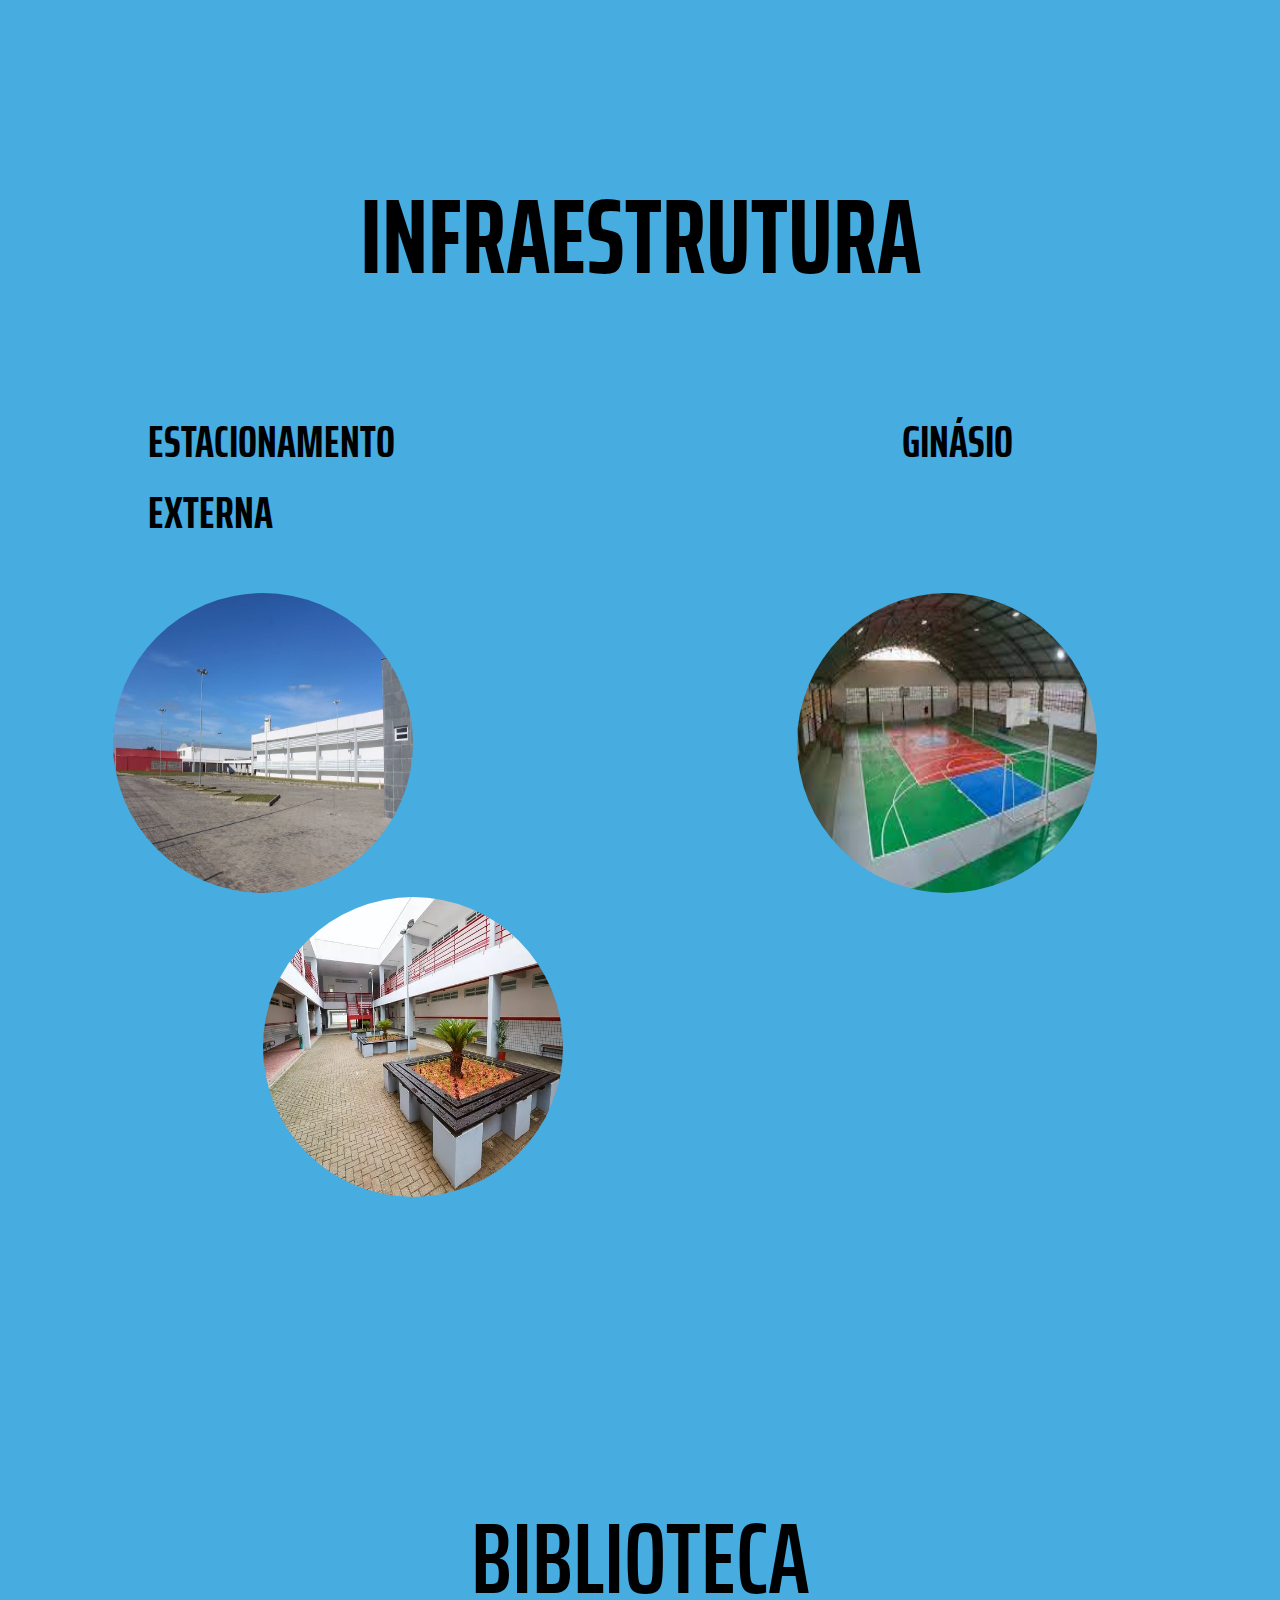
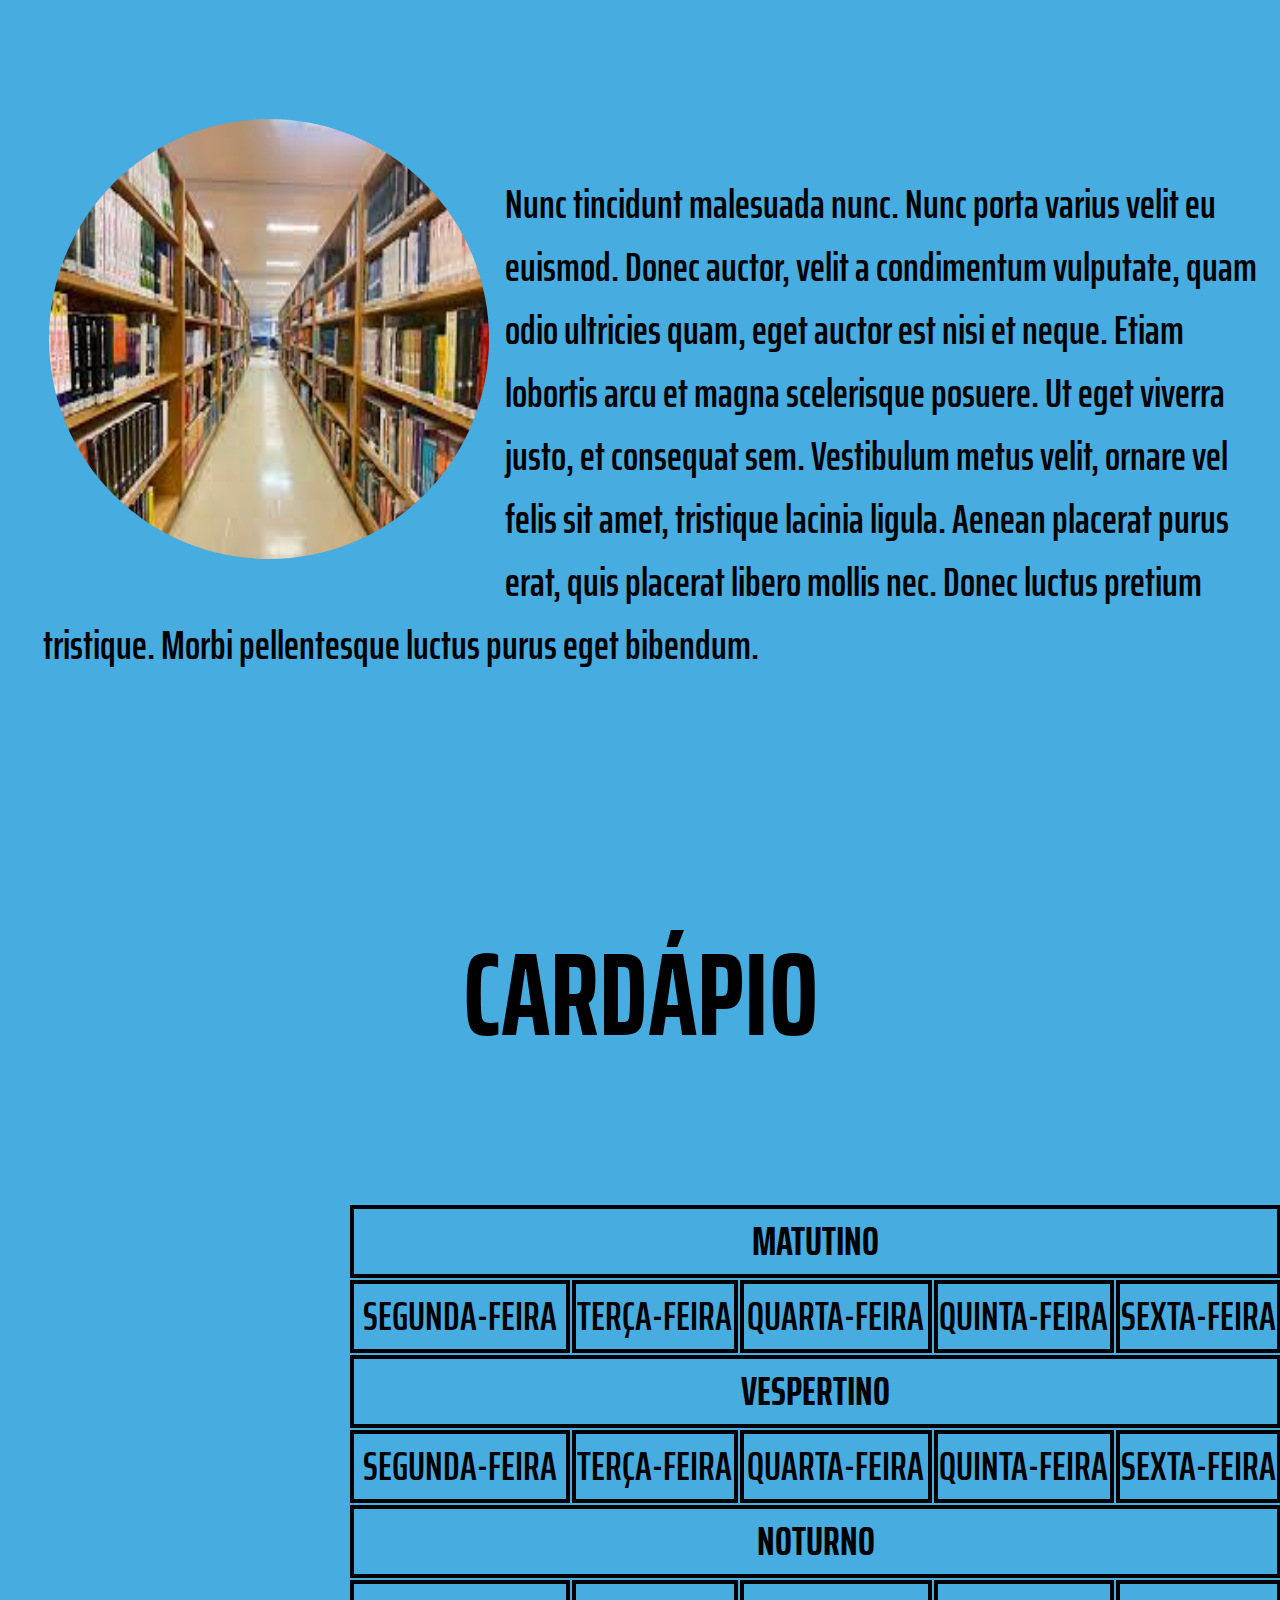
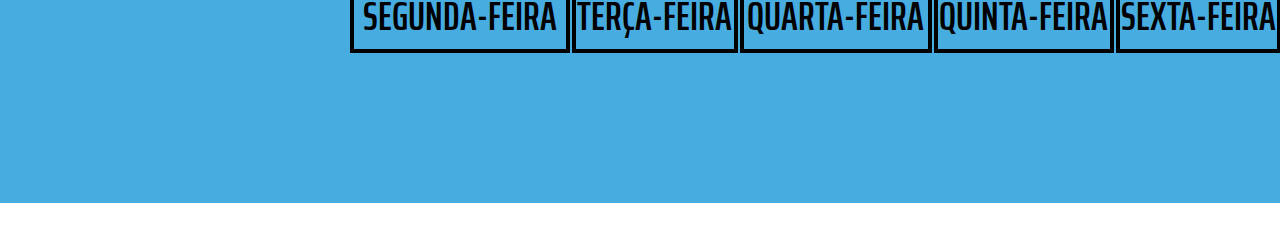
<file: Sobre.html>
<!DOCTYPE html>
<html lang="pt-br">
<head>
    <meta charset="UTF-8">
    <meta name="viewport" content="width=device-width, initial-scale=1.0">
    <title>Sobre o CEDUP</title>
    <link rel="stylesheet" type="text/css" href="style.css" />
    <link rel="shortcut icon" type="imagex/png" href="./logo.png">
    <style>
        @import url('https://fonts.googleapis.com/css2?family=Saira+Extra+Condensed:wght@100&display=swap');
    </style>
</head>
<body>
    <div class="fundosobre">
    
    <div class="cabecalhosobre">

        <a href=https://lucas-krein.github.io/cedupguaramirim/><img src="logo2.png" height="75px" width="90px" class="imagemsobre"></a>

        <p class="voltar">
            SOBRE (HISTÓRIA, INFRAESTRUTURA, CARDÁPIO)
        </p>

    </div>

    <div class="cedupsobre">

        <div class="historia">
            <h1>HISTÓRIA</h1>
        </div>
        
       <div class="conteudosobre">
            <img src="aerea.jpg" class="fotocedupsobre">Lorem ipsum dolor sit amet, consectetur adipiscing elit. 
            Maecenas vulputate sollicitudin interdum. Duis at quam vehicula, facilisis lorem sed, elementum felis. <br>
            Nullam pulvinar neque leo, ac imperdiet elit ultricies vel. 
            Mauris congue, nibh sed varius convallis, eros erat mollis neque, ut elementum ipsum sapien vel erat.<br> 
            Interdum et malesuada fames ac ante ipsum primis in faucibus. 
            Maecenas sit amet tellus aliquam quam ultrices facilisis. Sed eu erat tincidunt, dignissim enim quis, tempus justo.<br> 
            Morbi venenatis consequat velit dapibus vulputate. Vivamus vitae porta sem, id lobortis nulla. 
            Phasellus consectetur maximus velit, eu consectetur diam tincidunt a.<br> Aenean molestie lacus ut facilisis consequat. 
            Vestibulum euismod fermentum laoreet. Suspendisse eu sem augue. Sed et consequat purus. Cras ultricies mollis risus et fermentum.<br>
            Nam quis lectus eget tortor placerat maximus quis eu elit. Suspendisse facilisis purus tortor, at consequat risus pulvinar ut. 
            Integer iaculis odio vel vehicula interdum.<br> Donec pretium sed tellus eu venenatis. 
            Vestibulum semper mi bibendum nisl lacinia sodales. Nulla ante sapien, rutrum ut tristique et, consectetur in ex.<br> 
            Suspendisse magna dui, sollicitudin vitae purus vel, feugiat feugiat odio. Suspendisse potenti.</p>
            </div>
        
        <br>
        <br>
        <br>
        <br>
        <br>

        <div class="infraestrutura">
            <h2>INFRAESTRUTURA </h2> 
        </div>
     

       
            <div>
                <p class="acimaimagens">
                    ESTACIONAMENTO
                    GINÁSIO
                    EXTERNA
                </p>
            </div>
       
        
        <p>
            <span data-tooltip="Sed id nibh ac diam congue dictum. In bibendum lorem eu ligula molestie hendrerit nec vel nulla. Proin lacinia mi a leo euismod, eget semper eros pellentesque. Vivamus facilisis ac justo ut porttitor. Praesent consectetur tortor erat, a scelerisque turpis pretium non. Vestibulum ante ipsum primis in faucibus orci luctus et ultrices posuere cubilia Curae; Cras congue sapien ac posuere interdum. Cras rhoncus mi sapien, vel ultrices nibh vulputate sit amet. Pellentesque a semper neque. Nunc auctor rutrum metus ac fermentum. Sed rutrum, mi eu varius luctus, erat massa finibus dolor, et vehicula enim lorem congue augue.
            Cras non velit feugiat, malesuada velit sit amet, porta nisi."><img src="estacionamento.jpg" class="estacionamentosobre"></span>
             
            <span data-tooltip="Sed id nibh ac diam congue dictum. In bibendum lorem eu ligula molestie hendrerit nec vel nulla. Proin lacinia mi a leo euismod, eget semper eros pellentesque. Vivamus facilisis ac justo ut porttitor. Praesent consectetur tortor erat, a scelerisque turpis pretium non. Vestibulum ante ipsum primis in faucibus orci luctus et ultrices posuere cubilia Curae; Cras congue sapien ac posuere interdum. Cras rhoncus mi sapien, vel ultrices nibh vulputate sit amet. Pellentesque a semper neque. Nunc auctor rutrum metus ac fermentum. Sed rutrum, mi eu varius luctus, erat massa finibus dolor, et vehicula enim lorem congue augue.
            Cras non velit feugiat, malesuada velit sit amet, porta nisi."><img src="ginasio.jpeg" class="ginasiosobre"></span>
        
            <span data-tooltip="Sed id nibh ac diam congue dictum. In bibendum lorem eu ligula molestie hendrerit nec vel nulla. Proin lacinia mi a leo euismod, eget semper eros pellentesque. Vivamus facilisis ac justo ut porttitor. Praesent consectetur tortor erat, a scelerisque turpis pretium non. Vestibulum ante ipsum primis in faucibus orci luctus et ultrices posuere cubilia Curae; Cras congue sapien ac posuere interdum. Cras rhoncus mi sapien, vel ultrices nibh vulputate sit amet. Pellentesque a semper neque. Nunc auctor rutrum metus ac fermentum. Sed rutrum, mi eu varius luctus, erat massa finibus dolor, et vehicula enim lorem congue augue.
            Cras non velit feugiat, malesuada velit sit amet, porta nisi."><img src="externa_blocos2.jpg" class="externasobre"></span>
        
        </p>

        <br>
        <br>
        <br>
        <br>
        <br>
        <br>
        <br>
        <br>
        <br>

        <p class="bibliotecasobre">
            BIBLIOTECA
        </p>

        <br>
        <br>
        
        <div class="biblioteca">
            <img src="biblioteca.jpg" class="imagembibli">Nunc tincidunt malesuada nunc. Nunc porta varius velit eu euismod. Donec auctor, velit a condimentum vulputate, quam odio ultricies quam, eget auctor est nisi et neque. Etiam lobortis arcu et magna scelerisque posuere. Ut eget viverra justo, et consequat sem. Vestibulum metus velit, ornare vel felis sit amet, tristique lacinia ligula. Aenean placerat purus erat, quis placerat libero mollis nec. Donec luctus pretium tristique. Morbi pellentesque luctus purus eget bibendum.
        </div>

        <br>
        <br>
        <br>
        <br>
        <br>
        <br>


        <div class="cardapiosobre">
            <h3>CARDÁPIO</h3>
        </div>

        <table class="cardapiointeiro">
            <tr>
            <th colspan ="5" style="background-color: #47ace0;    width: 50%; " class="matutino">MATUTINO</th>
            </tr>

            <tr>
                <td colspan="1" class="segundamatutino">SEGUNDA-FEIRA</td>
                <td colspan="1" class="tercamatutino">TERÇA-FEIRA</td>
                <td colspan="1" class="quartamatutino">QUARTA-FEIRA</td>
                <td colspan="1" class="quintamatutino">QUINTA-FEIRA</td>
                <td colspan="1" class="sextamatutino">SEXTA-FEIRA</td>
            </tr>

            <tr>
                <th colspan ="5" style="background-color: #47ace0;    width: 50%; " class="matutino">VESPERTINO</th>
                </tr>
    
                <tr>
                    <td colspan="1" class="segundamatutino">SEGUNDA-FEIRA</td>
                    <td colspan="1" class="tercamatutino">TERÇA-FEIRA</td>
                    <td colspan="1" class="quartamatutino">QUARTA-FEIRA</td>
                    <td colspan="1" class="quintamatutino">QUINTA-FEIRA</td>
                    <td colspan="1" class="sextamatutino">SEXTA-FEIRA</td>
                </tr>

                <tr>
                    <th colspan ="5" style="background-color: #47ace0;    width: 50%; " class="matutino">NOTURNO</th>
                    </tr>
        
                    <tr>
                        <td colspan="1" class="segundamatutino">SEGUNDA-FEIRA</td>
                        <td colspan="1" class="tercamatutino">TERÇA-FEIRA</td>
                        <td colspan="1" class="quartamatutino">QUARTA-FEIRA</td>
                        <td colspan="1" class="quintamatutino">QUINTA-FEIRA</td>
                        <td colspan="1" class="sextamatutino">SEXTA-FEIRA</td>
                    </tr>

        </table>
   
    </div>
</div>
</body>
</html>
</file>
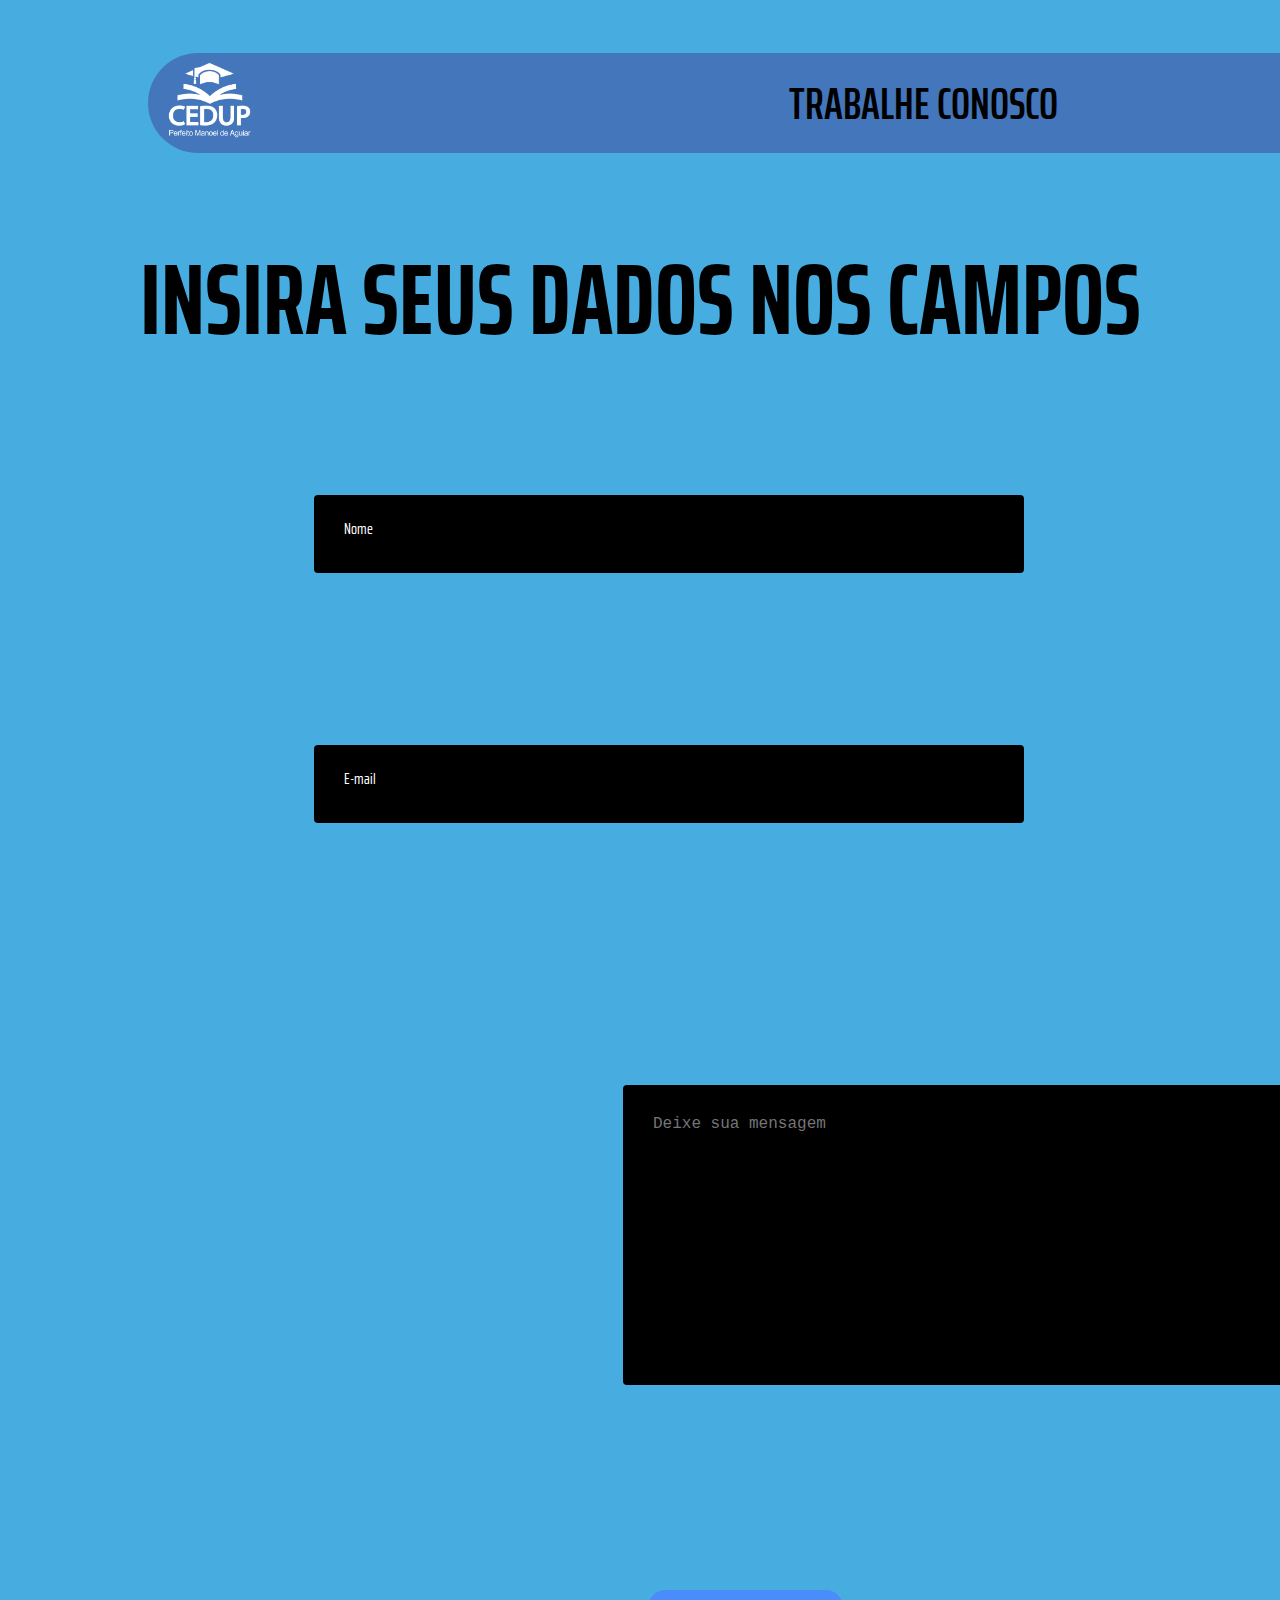
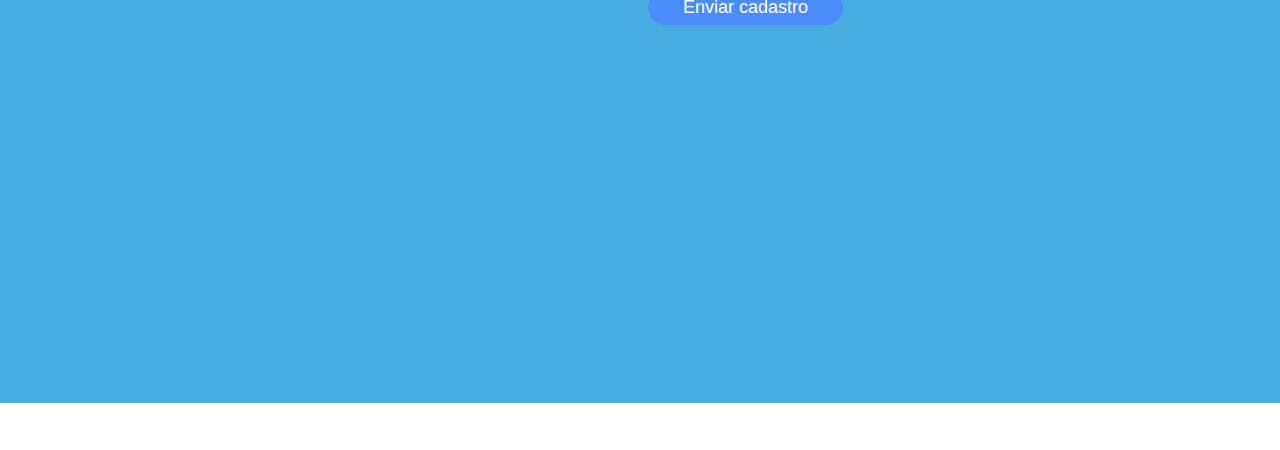
<file: Trabalhe.html>
<!DOCTYPE html>
<html lang="pt-br">
<head>
    <meta charset="UTF-8">
    <meta name="viewport" content="width=device-width, initial-scale=1.0">
    <title>Trabalhe conosco</title>
    <link rel="stylesheet" type="text/css" href="style.css" />
    <link rel="shortcut icon" type="imagex/png" href="./logo.png">
    <style>
        @import url('https://fonts.googleapis.com/css2?family=Saira+Extra+Condensed:wght@100&display=swap');
    </style>
</head>
<body>

<div class="trabalhefundo">

    <div class="cabecalhotrabalhe">
        
        <a href=https://lucas-krein.github.io/cedupguaramirim/><img src="logo2.png" height="75px" width="90px" class="imagemconosco"></a>

        <p class="trabalheconosco">
            TRABALHE CONOSCO
        </p>

    </div>

    <div class="cedupsomos">

        <div class="trabalhe">
            <h1>INSIRA SEUS DADOS NOS CAMPOS</h1>
        </div>

    </div>
        
        <form method= post action="mailto: 4543202219@estudante.sed.sc.gov.br"></form>
        
        <form action="mailto: cedupguaramirim@sed.sc.gov.br">
            <div class="row input-container">
              <div class="col-xs-12">
                <div class="styled-input wide">
                  <br><input type="text" id="nome" name="nome" autocomplete="off" required />
                  <label for="nome">Nome</label>
                </div>
              </div>
              <div class="col-md-6 col-sm-12">
                <div class="styled-input">
                  <br><input type="text" id="email" name="email" autocomplete="off" required />
                  <label for="email">E-mail</label>
                </div>
              </div>
              </div>
              <div class="col-xs-12">
                <div class="styled-input wide">
                  <textarea id="mensagem" name="mensagem" autocomplete="off"  placeholder="Deixe sua mensagem" required></textarea>
                  <label for="mensagem" class="mensagemhome"></label></label>
                </div>
              </div>
              <div class="col-xs-12">
                <button type="submit" class="btn-lrg submit-btn">Enviar cadastro</button>
              </div>
            </div>
        </form>

    </div>
</body>
</html>
</file>
<file: style.css>
.imagemcedup{
    margin-left: 850px;
    margin-top: 100px;
}


.fundohome{
    background-color:#4476bb;
    height: 2300px;
    margin-top: -100px;
    margin-left: -8px;
    margin-right: -8px;
}

.imagemcedup a{
    text-decoration: none;
}
a:hover {
    color: black;
}


.cabecalhitens{
    font-family: 'Saira Extra Condensed', sans-serif;
    text-align: center;
    font-size: 40px;
    margin-top: -125px;
    word-spacing: 10px;
}
.cabecalhitens a{
    text-decoration: none;
}
a:link {
    color: rgb(255, 255, 255);
   }
a:hover {
    color: rgb(0, 0, 0); 
}
a 
{ 
    color: white; 
}

.map-responsive{
    overflow:hidden;
    padding-bottom:9%;
    position:relative;
    height: 25px;
    margin-left: 1450px;
    margin-top: -155px;

}.map-responsive iframe{
    left:0;
    top:0;
    height:90%;
    width:60%;
    position:absolute;
}



.dadosgerais{
    font-family: 'Saira Extra Condensed', sans-serif;
    background-color: #4476bb;
    margin-left: -15px;
    margin-right: 0px;
    margin-top: 250px;
    color: white;
    height: 950px;
    font-weight: 600;
}


.oque{
    font-family: 'Saira Extra Condensed', sans-serif;
    font-size: 39px;;
    color: white;
    margin-left: 350px;
    margin-top: -50px;
}


.palavrashome{
    margin-left: 750px;
    font-size: 100px;
    margin-top: -125px;
}


.infohome{
    height: 160px; 
    width: 215px;
    margin-left: 400px;
}


.bemvindohome{
    font-family: 'Saira Extra Condensed', sans-serif;
    font-size: 150px;
    text-align: center;
    color: white;
    margin-top: -170px;
}


.baixohome{
    background-color: #171f32;
    margin-left: -50px;
    margin-right: -8px;
    margin-top: 1175px;
    height: 210px;
}


.telefone{ 
    align-items: center;
    font-family: 'Saira Extra Condensed', sans-serif;
    font-size: 30px;
    color: white;
    margin-left: 45px;
    margin-top: 5px;
}


.whatsapp{
    align-items: center;
    font-family: 'Saira Extra Condensed', sans-serif;
    font-size: 30px;
    color: white;
    margin-left: 45px;
    margin-top: 5px;
}


.bemvindohome {
    animation: blink 6s infinite;
  }
  
  @keyframes blink {
    0% {
      opacity: 1;
    }
    50% {
      opacity: 0;
    }
    100% {
      opacity: 1;
    }
  }



  .faleconosco{
    font-family: 'Saira Extra Condensed', sans-serif;
    color:white;
    font-size: 80px;
    margin-top: -300px;
    padding-left: 780px;
    background-color: #4476bb;
    height: 1950px;
    font-weight: 600;
  }


  .formulariohome{
    font-family: 'Saira Extra Condensed', sans-serif;
    color: black;
    margin-top: -1050px;
    font-size: 70px;
    text-align: center; 
    font-weight: 600;
  }



  input:focus ~ label, textarea:focus ~ label, input:valid ~ label, textarea:valid ~ label {
    font-size: 0.75em;
    color: #ffffff;
    top: -5px;
    transition: all 1s ease;
  }


  .styled-input {
    float: left;
    width: 650px;
    margin: 1rem 0;
    position: relative;
    border-radius: 4px;
    margin-top: -525px;
    font-family: 'Saira Extra Condensed', sans-serif;
  }
   
  .styled-input label {
    color: #ffffff;
    padding: 1.3rem 30px 1rem 30px;
    position: absolute;
    top: 10px;
    left: 0;
    transition: all 0.25s ease;
    margin-top: 15px;
  }
  textarea{
    margin-top: 450px;
  }
   
  .styled-input.wide { 
    width: 650px;
    max-width: 100%;
    margin-top: -775px;
    font-family: 'Saira Extra Condensed', sans-serif;
  }

   
  input,
  textarea {
    padding: 30px;
    border: 0;
    width: 100%;
    font-size: 1rem;
    background-color: #000000;
    color: rgb(255, 255, 255);
    border-radius: 4px;
    font-style: 'Saira Extra Condensed', sans-serif; 
  }

   
  input:focus,
  textarea:focus { outline: 0; }
   
  input:focus ~ span,
  textarea:focus ~ span {
    width: 100%;
    transition: all 0.075s ease;
  }
   
  textarea {
    width: 100%;
    min-height: 15em;
    margin-top: 615px;
    margin-left: 625px;
  }
   
  .input-container {
    width: 650px;
    max-width: 100%;
    margin: 20px auto 25px auto;
  }


  .submit-btn {
    padding: 7px 35px;
    border-radius: 60px;
    display: inline-block;
    background-color: #4b8cfb;
    color: white;
    font-size: 18px;
    cursor: pointer;
    transition: all 300ms ease;
    outline: none;
    border: none;
    margin-top: 345px;
  }


  .mensagemhome{
    margin-top: 125px;
  }


  .cabecalhosobre{
    background-color: #4476bb;
    height: 100px;
    width: 1550px;
    margin-left: 150px;
    margin-right: -8px;
    margin-top: 50px;
    font-family:  'Saira Extra Condensed', sans-serif;
    font-size: 45px;
    font-weight: 600;
    color: rgb(0, 0, 0);
    border-radius: 55px;
  }
   

  .imagemsobre{
    margin-left: 20px;
    margin-top: 10px;
  }

  .voltar{
    margin-top: -90px;
    margin-left: 425px;
  }


  .cedupsobre{
    background-color: #47ace0;
    height: 1000px;
    margin-right: -3px;
  }


  .cabecalhocursos{
    background-color: #4476bb;
    height: 100px;
    width: 1550px;
    margin-left: 150px;
    margin-right: -8px;
    margin-top: 50px;
    font-family:  'Saira Extra Condensed', sans-serif;
    font-size: 45px;
    font-weight: 600;
    color: rgb(0, 0, 0);
    border-radius: 55px;
  }
   

  .imagemcurso{
    margin-left: 20px;
    margin-top: 10px;
  }


  .imagemsomos{
    margin-left: 20px;
    margin-top: 10px;
  }


  .cursos{
    margin-top: -90px;
    text-align: center;
  }

  .fundocursos{
    height: 5000px;
    padding-top: 50px;
    background-color: #47ace0;
    margin-left: -10px;
    margin-right: -8px;
    margin-top: -55px;
  }


  .cedupcursos{
    background-color: #47ace0;
    height: 1000px;
    margin-left: -10px;
    margin-right: -8px;
    font-family:'Saira Extra Condensed', sans-serif ;
    font-size: 50px;
    text-align: center;
  }


  .historia{
    font-family:  'Saira Extra Condensed', sans-serif;
    font-size: 70px;
    text-align: center;
  }


  .cabecalhoquemsomos{
    background-color: #4476bb;
    height: 100px;
    width: 1550px;
    margin-left: 150px;
    margin-right: -8px;
    margin-top: 50px;
    font-family:  'Saira Extra Condensed', sans-serif;
    font-size: 45px;
    font-weight: 600;
    color: rgb(0, 0, 0);
    border-radius: 55px;
  }


  .cedupsomos{
    background-color: #47ace0;
    height: 1000px;
    margin-left: -5px;
    margin-right: -8px;
  }


  .quemsomos{
    margin-top: -90px;
    text-align: center;
  }


  .quems{
    font-family:  'Saira Extra Condensed', sans-serif;
    font-size: 70px;
    text-align: center;
  }


  .cabecalhotrabalhe{
    background-color: #4476bb;
    height: 100px;
    width: 1550px;
    margin-left: 150px;
    margin-right: -8px;
    margin-top: 50px;
    font-family:  'Saira Extra Condensed', sans-serif;
    font-size: 45px;
    font-weight: 600;
    color: rgb(0, 0, 0);
    border-radius: 55px;
  }


  .imagemconosco{
    margin-left: 20px;
    margin-top: 10px;
  }


  .trabalheconosco{
    margin-top: -90px;
    text-align: center;
  }


  .cabecalhoeventos{
    background-color: #4476bb;
    height: 100px;
    width: 1550px;
    margin-left: 150px;
    margin-right: -8px;
    margin-top: 50px;
    font-family:  'Saira Extra Condensed', sans-serif;
    font-size: 45px;
    font-weight: 600;
    color: rgb(0, 0, 0);
    border-radius: 55px;
  }


  .imagemeventos{
    margin-left: 20px;
    margin-top: 10px;
  }


  .eventos{
    margin-top: -90px;
    text-align: center;
  }


  .cedupeventos{
    background-color: #47ace0;
    height: 1000px;
    margin-left: -5px;
    margin-right: -8px;
  }


  .even{
    font-family:  'Saira Extra Condensed', sans-serif;
    font-size: 70px;
    text-align: center;
  }


  .cabecalhomatriculas{
    background-color:#171f32 ;
    height: 100px;
    margin-left: -15px;
    font-family:  'Saira Extra Condensed', sans-serif;
    font-size: 45px;
    font-weight: 600;
    color: white;
    margin-top: -10px;
  }


  .imagemmatricula{
    margin-left: 20px;
    margin-top: 10px;
  }


  .matriculas{
    margin-top: -90px;
    text-align: center;
  }


  .cedupmatricula{
    background-color: #4476bb;
    height: 1000px;
    margin-left: -5px;
    margin-right: -8px;
  }


  .matri{
    font-family:  'Saira Extra Condensed', sans-serif;
    font-size: 70px;
    text-align: center;
  }


  .conteudosobre{
    font-family: 'Saira Extra Condensed', sans-serif;
    font-size: 27px;
    font-weight: 600;
    margin-left: 45px;
    margin-right: 10px;
  }


  .fotocedupsobre{
    border-radius: 450px;
    margin-left: 250px; 
    float: left;
    border: transparent thin solid;
    padding: 5px;
    margin: 0px 10px 10px 0;
    max-width: 860px;
    max-height: 720px;
    height: 540px;
  }




  .fundosobre{
    height: 5000px;
    padding-top: 50px;
    background-color: #47ace0;
    margin-left: -10px;
    margin-right: -8px;
    margin-top: -55px;
  }


  .infraestrutura{
    font-family:  'Saira Extra Condensed', sans-serif;
    font-size: 70px;
    text-align: center;
  }

  .estacionamentosobre{
    height: 300px;
    width: 300px;
    border-radius: 50%;
    border: 3px black;
    margin-left: 50px;
    padding-left: 65px;
    padding-right: 65px;
  }
  [data-tooltip] {
    position: relative;
    font-weight: bold;

  }
  
  [data-tooltip]:after {
    display: none;
    position: absolute;
    top: -5px;
    padding: 10px;
    border-radius: 30px;
    left: calc(15%);
    right: calc(15%);
    content: attr(data-tooltip); 
    background-color: #4476bb;
    color: rgb(0, 0, 0);
    font-family:'Saira Extra Condensed', sans-serif;
    font-size: 27px;
    max-width: 6000px;
    word-wrap: normal;
    height: 600px;
    width: 600px;
  }
  
  [data-tooltip]:hover:after {
    display: block;
  }

  
  .ginasiosobre{
    height: 300px;
    width: 300px;
    border-radius: 50%;
    border: 3px black;
    margin-left: 250px;
    padding-left: 65px;
    padding-right: 65px;
  }


  .externasobre{
    height: 300px;
    width: 300px;
    border-radius: 50%;
    border: 3px black;
    margin-left: 200px;
    padding-left: 65px;
    padding-right: 65px;
  }

  .acimaimagens{
    font-family: 'Saira Extra Condensed', sans-serif;
    font-size: 45px;
    font-weight: 700;
    margin-left: 150px;
    word-spacing: 500px;
  }

  .estaciocima{
    font-family: 'Saira Extra Condensed', sans-serif;
    font-size: 45px;
    font-weight: 600;
    margin-left: 199px;
  }

  .ginasiocima{
    font-family: 'Saira Extra Condensed', sans-serif;
    font-size: 45px;
    font-weight: 600;
    margin-left: 915px;
    margin-top: -50px;
  }

  .areacima{
    font-family: 'Saira Extra Condensed', sans-serif;
    font-size: 45px;
    font-weight: 600;
    margin-left: 1498px;
  }

  .bibliotecasobre{
    font-family: 'Saira Extra Condensed', sans-serif;
    font-size: 100px;
    font-weight: 600;
    text-align: center;
  }

  .imagembibli{
    border-radius: 50%;
    margin-left: 250px; 
    float: left;
    border: transparent thin solid;
    padding: 5px;
    margin: 0px 10px 10px 0;
    max-width: 860px;
    max-height: 720px;
    height: 440px;
    width: 440px;
    margin-top: -60px;
  }

  .biblioteca{
    font-family: 'Saira Extra Condensed', sans-serif;
    font-size: 40px;
    font-weight: 600;
    margin-left: 45px;
    margin-right: 10px;
  }

  .cardapiosobre{
    font-family:  'Saira Extra Condensed', sans-serif;
    font-size: 100px;
    text-align: center;
  }

  .matutino{
    font-family: 'Saira Extra Condensed', sans-serif;
    font-size: 40px;
    align-items: center;
    border: 4px solid black;
    border-color: black ;
    margin-left: -15px;

  }

  .segundamatutino{
    font-family: 'Saira Extra Condensed', sans-serif;
    font-size: 40px;
    text-align: center;
    border: 4px solid black;
    border-color: black ;
    width: 100px;
    margin-left: 15px;
    font-weight: 600;
  }
  .tercamatutino{
    font-family: 'Saira Extra Condensed', sans-serif;
    font-size: 40px;
    text-align: center;
    border: 4px solid black;
    border-color: black ;
    width: 100px;
    margin-left: 15px;
    font-weight: 600;
  }
  .quartamatutino{
    font-family: 'Saira Extra Condensed', sans-serif;
    font-size: 40px;
    text-align: center;
    border: 4px solid black;
    border-color: black ;
    width: 100px;
    margin-left: 15px;
    font-weight: 600;
  }
  .quintamatutino{
    font-family: 'Saira Extra Condensed', sans-serif;
    font-size: 40px;
    text-align: center;
    border: 4px solid black;
    border-color: black ;
    width: 100px;
    margin-left: 15px;
    font-weight: 600;
  }
  .sextamatutino{
    font-family: 'Saira Extra Condensed', sans-serif;
    font-size: 40px;
    font-weight: 600;
    text-align: center;
    border: 4px solid black;
    border-color: black ;
    width: 100px;
    margin-left: 15px;
  }

  .cardapiointeiro{
    margin-left: 350px;
  }

  .fundoquemsomos{
    height: 1800px;
    padding-top: 50px;
    background-color: #47ace0;
    margin-left: -10px;
    margin-right: -8px;
    margin-top: -55px;
  }

  .trabalhefundo{
    height: 2000px;
    padding-top: 50px;
    background-color: #47ace0;
    margin-left: -10px;
    margin-right: -8px;
    margin-top: -55px;
  }

  .fundoeventos{
    height: 5000px;
    padding-top: 50px;
    background-color: #47ace0;
    margin-left: -10px;
    margin-right: -8px;
    margin-top: -55px;
  }

  .rosto{
    height: 300px;
    width: 300px;
    border-radius: 50%;
    margin-left: 20px;
  }

  .blabla{
    font-family: 'Saira Extra Condensed', sans-serif;
    font-size: 70px;
    font-weight: 600;
    margin-top: -25px;
  }

  .trabalhe{
    font-family: 'Saira Extra Condensed', sans-serif;
    font-size: 50px;
    font-weight: 600;
    text-align: center;
  }

  .eventoimagem{
    height: 450px;
    width: 650px;
    float: left;
    border: transparent thin solid;
    padding: 5px;
    margin: 0px 10px 10px 0;
    max-width: 860px;
    max-height: 720px;
    height: 540px;
  }

  .evento1{
    border: 5px solid black;
    font-family: 'Saira Extra Condensed', sans-serif;
    font-size: 45px;
    font-weight: 300;
  }

  .logisticafoto{
    height: 350px;
    width: 300px;
    margin-top: -850px;
  }
</file>
